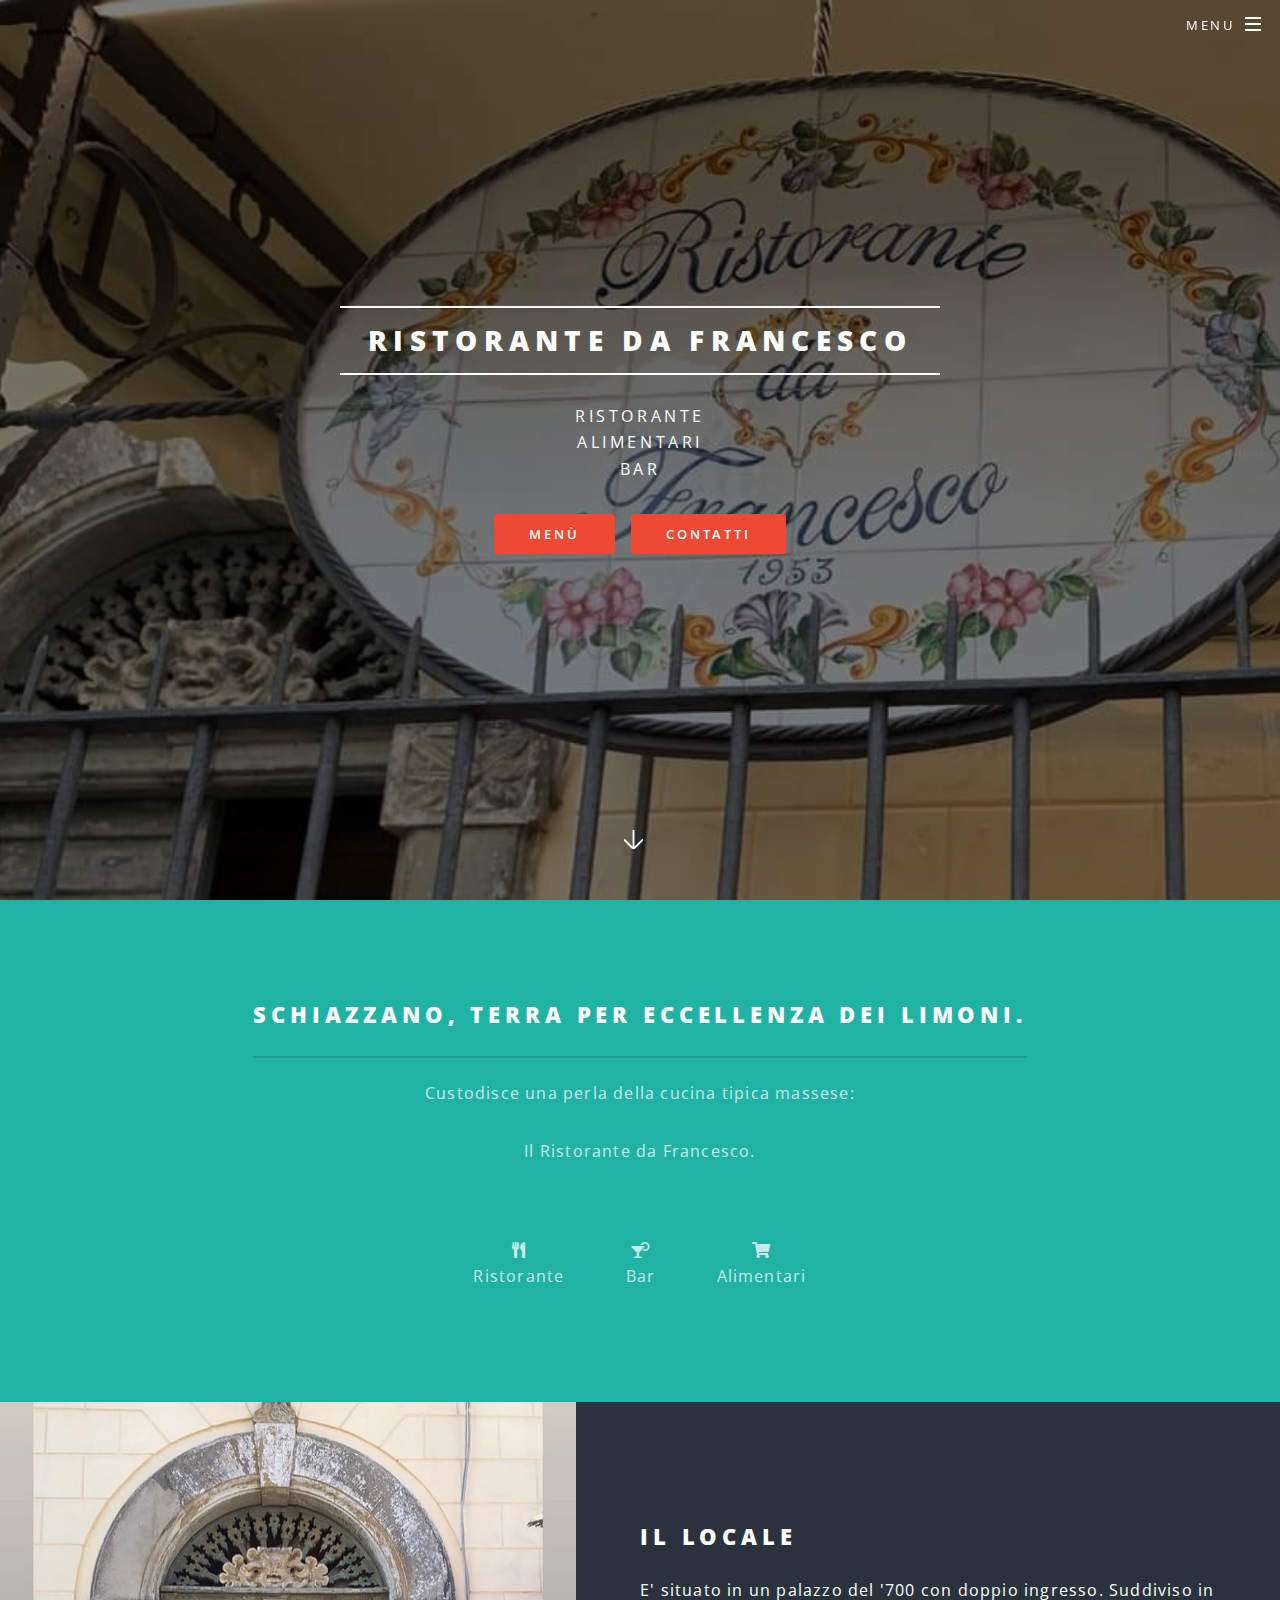
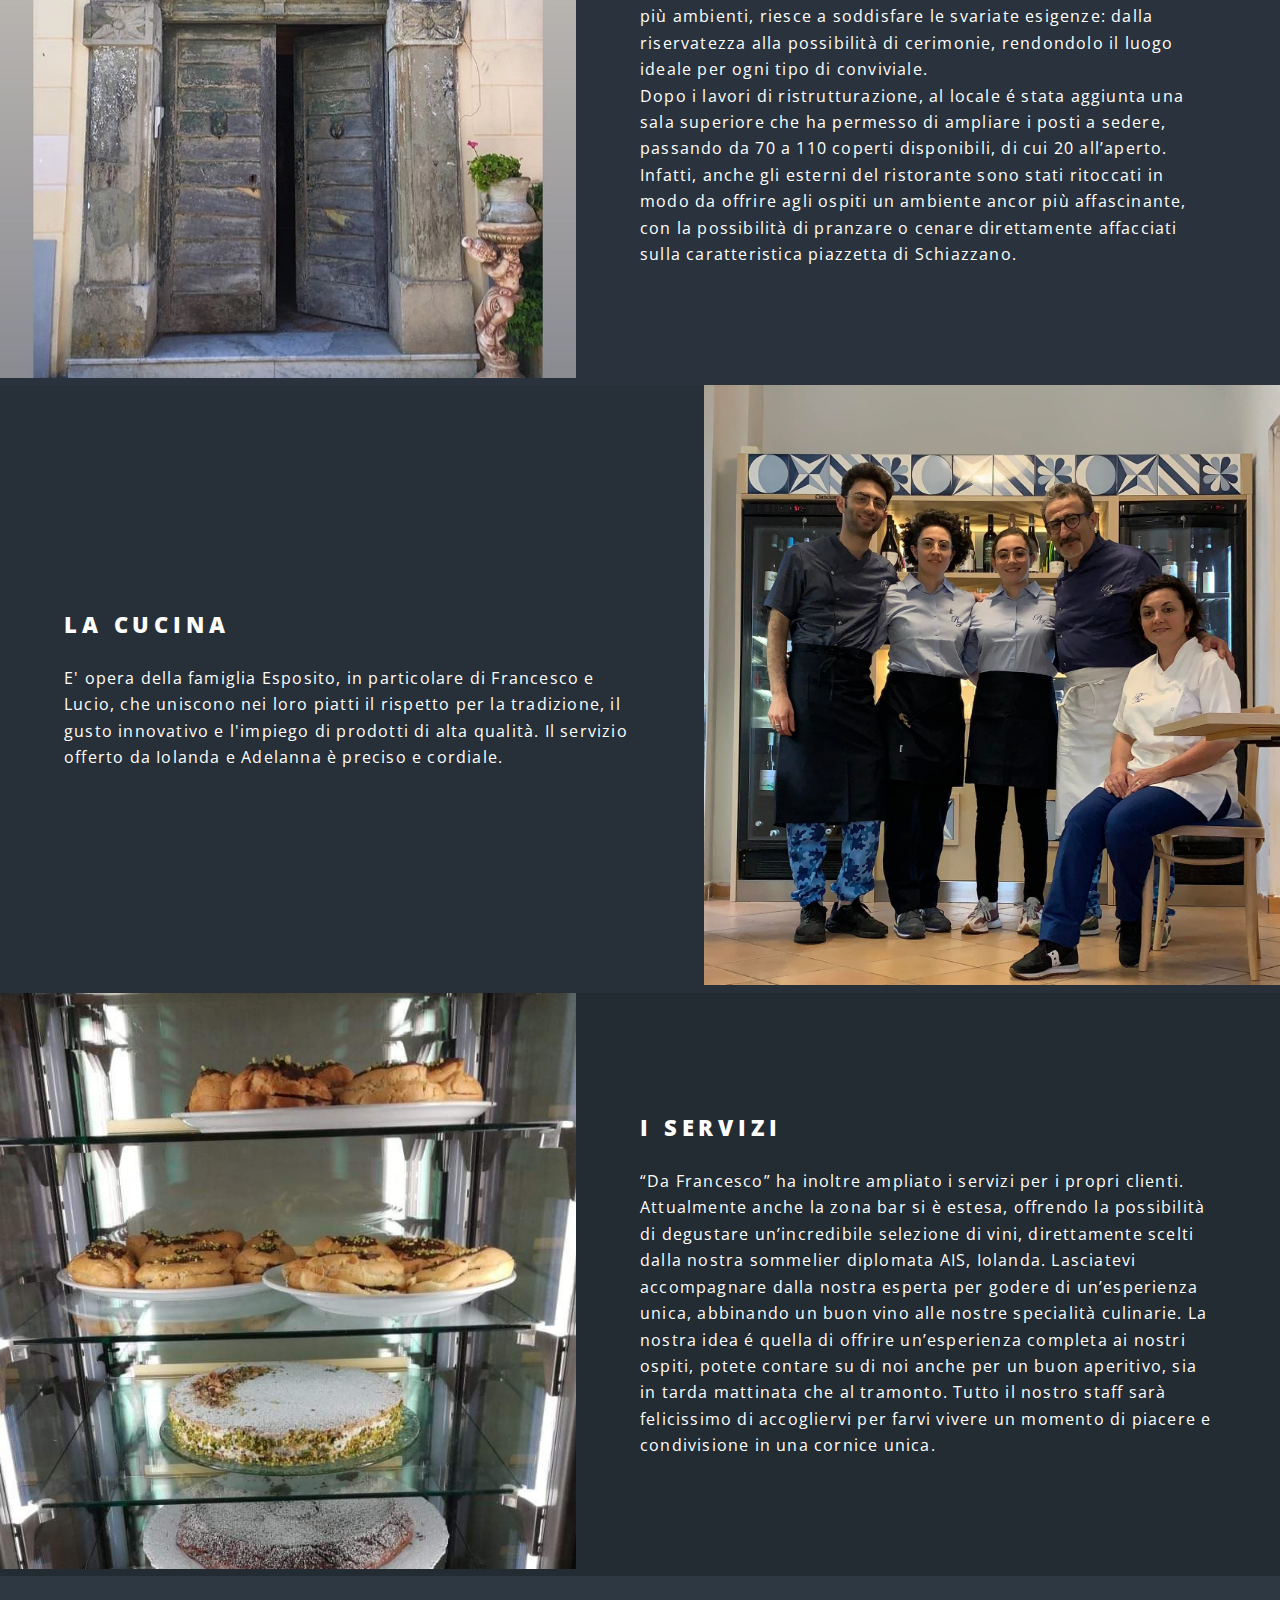
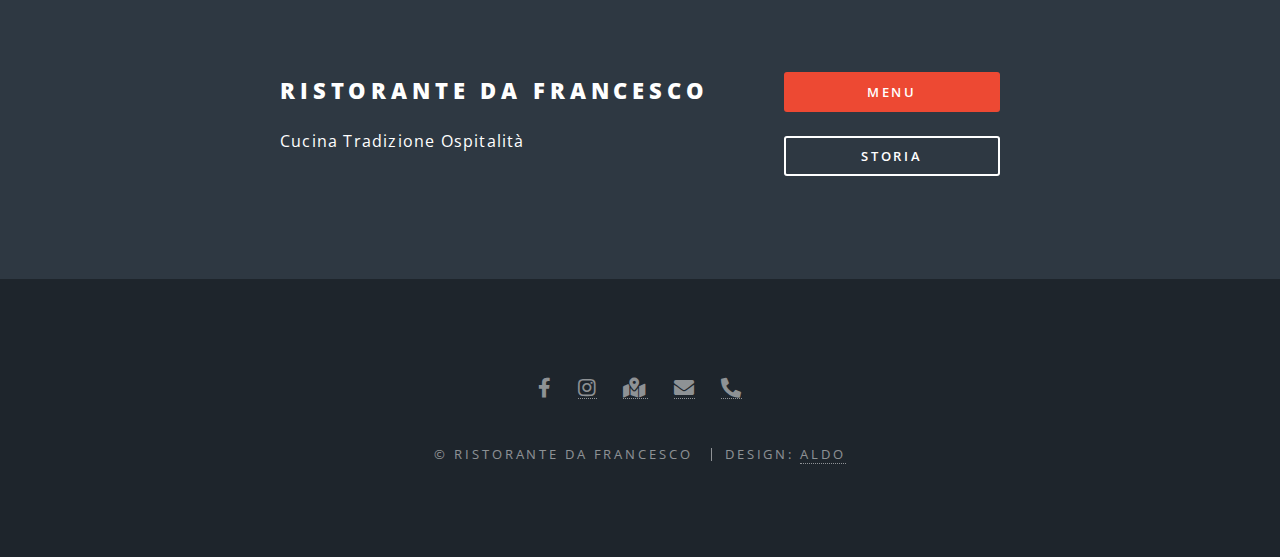
<file: index.html>
<!DOCTYPE html>
<!--
	Spectral by HTML5 UP
	html5up.net | @ajlkn
	Free for personal and commercial use under the CCA 3.0 license (html5up.net/license)
-->
<html>
  <head>
    <title>Ristorante Da Francesco</title>
    <meta charset="utf-8" />
    <meta
      name="viewport"
      content="width=device-width, initial-scale=1, user-scalable=no"
    />
    <link rel="stylesheet" href="assets/css/main.css" />
    <noscript>
      <link rel="stylesheet" href="assets/css/noscript.css"
    /></noscript>
  </head>

  <body class="landing is-preload">
    <!-- Page Wrapper -->
    <div id="page-wrapper">
      <!-- Header -->
      <header id="header" class="alt">
        <h1><a href="index.html">Ristorante da Francesco</a></h1>
        <nav id="nav">
          <ul>
            <li class="special">
              <a href="#menu" class="menuToggle"><span>Menu</span></a>
              <div id="menu">
                <ul>
                  <li><a href="index.html">Home</a></li>
                  <li><a href="generic.html">Storia</a></li>
                  <li><a href="elements.html">Menù</a></li>
                  <li><a href="elements.html#vini">Vini</a></li>
                  <li><a href="bar.html">Wine Bar</a></li>
                  <li><a href="#footer" class="button fit">Contatti</a></li>
                </ul>
              </div>
            </li>
          </ul>
        </nav>
      </header>

      <!-- Banner -->
      <section id="banner">
        <div class="inner">
          <h2>Ristorante da Francesco</h2>
          <p>
            Ristorante<br />
            Alimentari<br />
            Bar
          </p>
          <ul class="actions special">
            <li><a href="elements.html" class="button primary">Menù </a></li>
            <!-- <li><a href="bar.html" class="button primary">Wine Bar</a></li> -->
            <li><a href="#footer" class="button primary">Contatti</a></li>
          </ul>
        </div>
        <a href="#one" class="more scrolly"></a>
      </section>
      <!-- One -->
      <section id="one" class="wrapper style1 special">
        <div class="inner">
          <header class="major">
            <div id="google_translate_element"></div>
            <h2>Schiazzano, terra per eccellenza dei limoni.</h2>
            <p>Custodisce una perla della cucina tipica massese:</p>
            <p>Il Ristorante da Francesco.</p>
          </header>
          <ul class="icons major">
            <li><i class="fas fa-utensils"></i><br />Ristorante</li>
            <li><i class="fas fa-cocktail"></i><br />Bar</li>
            <li><i class="fas fa-shopping-cart"></i><br />Alimentari</li>
          </ul>
        </div>
      </section>

      <!-- Two -->
      <section id="two" class="wrapper alt style2">
        <section class="spotlight">
          <div class="image"><img src="images/pic01.jpg" alt="" /></div>
          <div class="content">
            <h2>Il Locale</h2>
            <p>
              E' situato in un palazzo del '700 con doppio ingresso. Suddiviso
              in più ambienti, riesce a soddisfare le svariate esigenze: dalla
              riservatezza alla possibilità di cerimonie, rendondolo il luogo
              ideale per ogni tipo di conviviale.
              <br />Dopo i lavori di ristrutturazione, al locale é stata
              aggiunta una sala superiore che ha permesso di ampliare i posti a
              sedere, passando da 70 a 110 coperti disponibili, di cui 20
              all’aperto. Infatti, anche gli esterni del ristorante sono stati
              ritoccati in modo da offrire agli ospiti un ambiente ancor più
              affascinante, con la possibilità di pranzare o cenare direttamente
              affacciati sulla caratteristica piazzetta di Schiazzano.
            </p>
          </div>
        </section>
        <section class="spotlight">
          <div class="image"><img src="images/pic02.jpg" alt="" /></div>
          <div class="content">
            <h2>La Cucina</h2>
            <p>
              E' opera della famiglia Esposito, in particolare di Francesco e
              Lucio, che uniscono nei loro piatti il rispetto per la tradizione,
              il gusto innovativo e l'impiego di prodotti di alta qualità. Il
              servizio offerto da Iolanda e Adelanna è preciso e cordiale.
            </p>
          </div>
        </section>

        <section class="spotlight">
          <div class="image"><img src="images/pic03.jpg" alt="" /></div>
          <div class="content">
            <h2>I Servizi</h2>
            <p>
              “Da Francesco” ha inoltre ampliato i servizi per i propri clienti.
              Attualmente anche la zona bar si è estesa, offrendo la possibilità
              di degustare un’incredibile selezione di vini, direttamente scelti
              dalla nostra sommelier diplomata AIS, Iolanda. Lasciatevi
              accompagnare dalla nostra esperta per godere di un’esperienza
              unica, abbinando un buon vino alle nostre specialità culinarie. La
              nostra idea é quella di offrire un’esperienza completa ai nostri
              ospiti, potete contare su di noi anche per un buon aperitivo, sia
              in tarda mattinata che al tramonto. Tutto il nostro staff sarà
              felicissimo di accogliervi per farvi vivere un momento di piacere
              e condivisione in una cornice unica.
            </p>
          </div>
        </section>
      </section>

      <!-- Three -->
      <!--  <section id="three" class="wrapper style3 special">
			<div class="inner">
				<header class="major">
					<h2>Accumsan mus tortor nunc aliquet</h2>
					<p>Aliquam ut ex ut augue consectetur interdum. Donec amet imperdiet eleifend<br />
						fringilla tincidunt. Nullam dui leo Aenean mi ligula, rhoncus ullamcorper.</p>
				</header>
				<ul class="features">
					<li class="icon fa-paper-plane">
						<h3>Arcu accumsan</h3>
						<p>Augue consectetur sed interdum imperdiet et ipsum. Mauris lorem tincidunt nullam amet leo
							Aenean ligula consequat consequat.</p>
					</li>
					<li class="icon solid fa-laptop">
						<h3>Ac Augue Eget</h3>
						<p>Augue consectetur sed interdum imperdiet et ipsum. Mauris lorem tincidunt nullam amet leo
							Aenean ligula consequat consequat.</p>
					</li>
					<li class="icon solid fa-code">
						<h3>Mus Scelerisque</h3>
						<p>Augue consectetur sed interdum imperdiet et ipsum. Mauris lorem tincidunt nullam amet leo
							Aenean ligula consequat consequat.</p>
					</li>
					<li class="icon solid fa-headphones-alt">
						<h3>Mauris Imperdiet</h3>
						<p>Augue consectetur sed interdum imperdiet et ipsum. Mauris lorem tincidunt nullam amet leo
							Aenean ligula consequat consequat.</p>
					</li>
					<li class="icon fa-heart">
						<h3>Aenean Primis</h3>
						<p>Augue consectetur sed interdum imperdiet et ipsum. Mauris lorem tincidunt nullam amet leo
							Aenean ligula consequat consequat.</p>
					</li>
					<li class="icon fa-flag">
						<h3>Tortor Ut</h3>
						<p>Augue consectetur sed interdum imperdiet et ipsum. Mauris lorem tincidunt nullam amet leo
							Aenean ligula consequat consequat.</p>
					</li>
				</ul>
			</div>
		</section>
	-->

      <!-- CTA -->
      <section id="cta" class="wrapper style4">
        <div class="inner">
          <header>
            <h2>Ristorante da Francesco</h2>
            <p>Cucina Tradizione Ospitalità</p>
          </header>
          <ul class="actions stacked">
            <li>
              <a href="elements.html" class="button fit primary">Menu</a>
            </li>

            <li><a href="/generic.html" class="button fit">Storia</a></li>
          </ul>
        </div>
      </section>

      <!-- Footer -->
      <footer id="footer">
        <ul class="icons">
          <li>
            <a
              style="text-decoration: none"
              href="https://www.facebook.com/ristorantedaFrancescoschiazzano"
              class="icon brands fa-facebook-f"
            ></a>
          </li>

          <li>
            <a
              style="text-decoration: none"
              href="https://www.instagram.com/rist.orantedafrancesco/"
              class="fab fa-instagram"
            ></a>
          </li>
          <li>
            <a
              style="text-decoration: none"
              href="https://www.google.com/maps/place/Ristorante+da+Francesco/@40.5999861,14.3462194,15z/data=!4m5!3m4!1s0x0:0x9995b74e3d968c00!8m2!3d40.5999861!4d14.3462194"
              class="fas fa-map-marked-alt"
            >
              <span class="label"></span
            ></a>
          </li>
          <li>
            <a
              style="text-decoration: none"
              href="mailto:Dafrancescosrl2022@gmail.com"
              class="fas fa-envelope"
              ><span class="label"></span
            ></a>
          </li>
          <li>
            <a
              style="text-decoration: none"
              href="tel:+390818081003"
              class="fas fa-phone-alt"
              ><span class="label"></span
            ></a>
          </li>
        </ul>
        <ul class="copyright">
          <li>&copy; Ristorante da Francesco</li>
          <li>Design: <a href="https://github.com/Aldodo91">Aldo</a></li>
        </ul>
      </footer>

      <!-- Scripts -->
      <script src="assets/js/jquery.min.js"></script>
      <script src="assets/js/jquery.scrollex.min.js"></script>
      <script src="assets/js/jquery.scrolly.min.js"></script>
      <script src="assets/js/browser.min.js"></script>
      <script src="assets/js/breakpoints.min.js"></script>
      <script src="assets/js/util.js"></script>
      <script src="assets/js/main.js"></script>
    </div>
  </body>
</html>
</file>
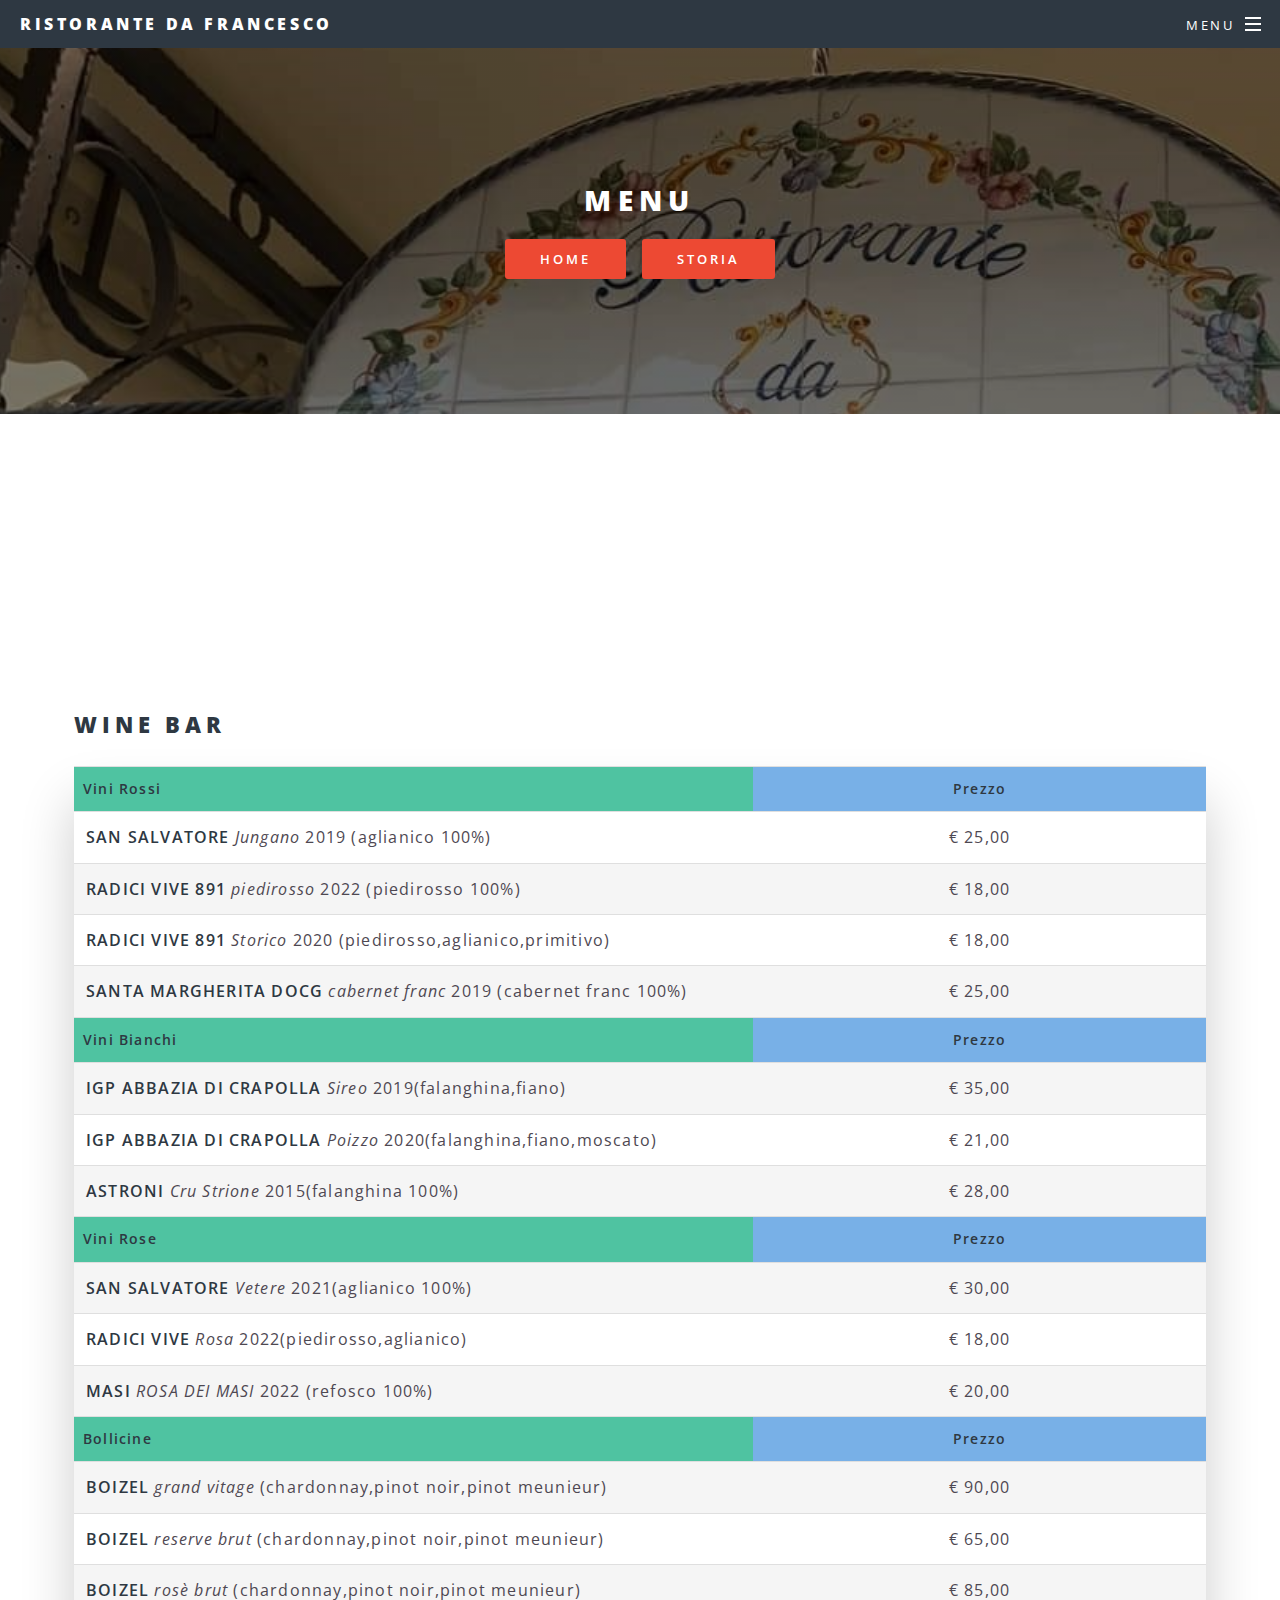
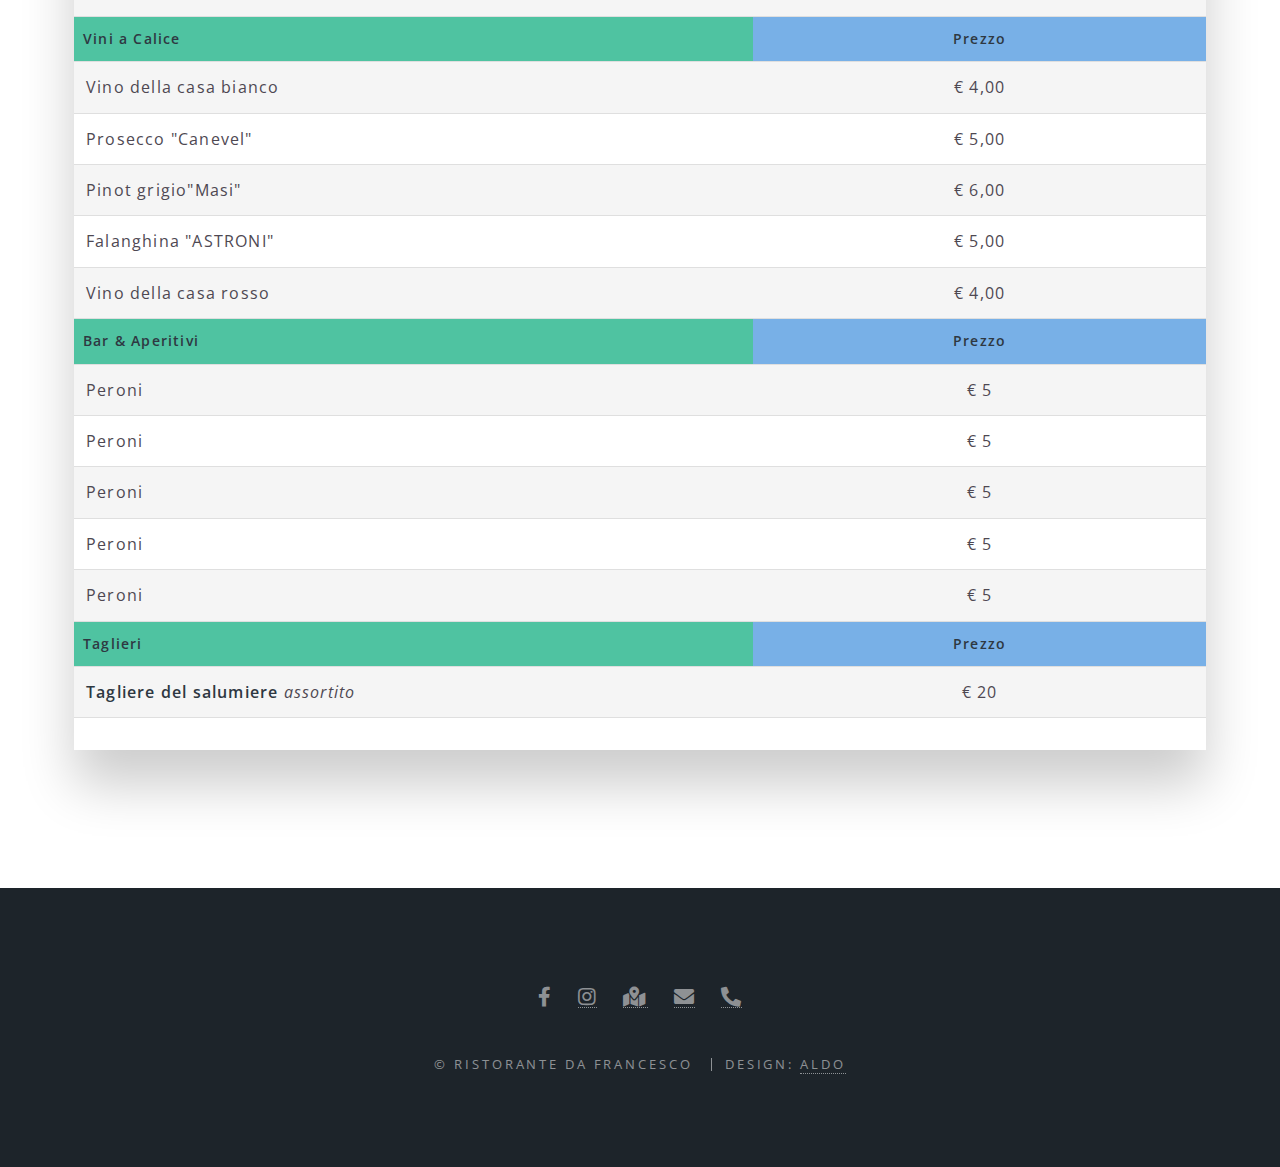
<file: bar.html>
<!DOCTYPE html>
<html>
  <head>
    <title>Menu</title>
    <meta charset="utf-8" />
    <meta
      name="viewport"
      content="width=device-width, initial-scale=1, user-scalable=no"
    />
    <link rel="stylesheet" href="assets/css/main.css" />
    <noscript>
      <link rel="stylesheet" href="assets/css/noscript.css"
    /></noscript>
  </head>

  <body class="is-preload">
    <!-- Page Wrapper -->
    <div id="page-wrapper">
      <!-- Header -->
      <header id="header">
        <h1><a href="index.html">Ristorante da Francesco</a></h1>
        <nav id="nav">
          <ul>
            <li class="special">
              <a href="#menu" class="menuToggle"><span>Menu</span></a>
              <div id="menu">
                <ul>
                  <li><a href="index.html">Home</a></li>
                  <li><a href="generic.html">Storia</a></li>
                  <li><a href="elements.html">Menù</a></li>
                  <li><a href="elements.html#vini">Vini</a></li>
                  <li><a href="#footer" class="button fit">Contatti</a></li>
                </ul>
              </div>
            </li>
          </ul>
        </nav>
      </header>

      <!-- Main -->
      <article id="main">
        <header>
          <h2>Menu</h2>
          <ul class="actions special">
            <li><a href="index.html" class="button fit primary">Home</a></li>
            <li>
              <a href="generic.html" class="button fit primary">Storia</a>
            </li>
          </ul>
        </header>
        <section class="wrapper style5">
          <div class="inner">
            <div style="height: 100px"></div>
            <section class="wrapper style5" id="bar">
              <h2 style="padding-left: 10px">Wine bar</h2>
              <div class="table-wrapper">
                <table>
                  <tbody id="menuBar"></tbody>
                </table>
              </div>
            </section>
          </div>
        </section>
      </article>

      <!-- Footer -->
      <footer id="footer">
        <ul class="icons">
          <li>
            <a
              style="text-decoration: none"
              href="https://www.facebook.com/ristorantedaFrancescoschiazzano"
              class="icon brands fa-facebook-f"
            ></a>
          </li>

          <li>
            <a
              style="text-decoration: none"
              href="https://www.instagram.com/rist.orantedafrancesco/"
              class="fab fa-instagram"
            ></a>
          </li>
          <li>
            <a
              style="text-decoration: none"
              href="https://www.google.com/maps/place/Ristorante+da+Francesco/@40.5999861,14.3462194,15z/data=!4m5!3m4!1s0x0:0x9995b74e3d968c00!8m2!3d40.5999861!4d14.3462194"
              class="fas fa-map-marked-alt"
            >
              <span class="label"></span
            ></a>
          </li>
          <li>
            <a
              style="text-decoration: none"
              href="mailto:Dafrancescosrl2022@gmail.com"
              class="fas fa-envelope"
              ><span class="label"></span
            ></a>
          </li>
          <li>
            <a
              style="text-decoration: none"
              href="tel:+390818081003"
              class="fas fa-phone-alt"
              ><span class="label"></span
            ></a>
          </li>
        </ul>
        <ul class="copyright">
          <li>&copy; Ristorante da Francesco</li>
          <li>Design: <a href="https://github.com/Aldodo91">Aldo</a></li>
        </ul>
      </footer>
    </div>

    <!-- Scripts -->
    <script src="assets/js/jquery.min.js"></script>
    <script src="assets/js/jquery.scrollex.min.js"></script>
    <script src="assets/js/jquery.scrolly.min.js"></script>
    <script src="assets/js/browser.min.js"></script>
    <script src="assets/js/breakpoints.min.js"></script>
    <script src="assets/js/util.js"></script>
    <script src="assets/js/main.js"></script>
    <script src="assets/js/scripts3.js"></script>
  </body>
</html>
</file>
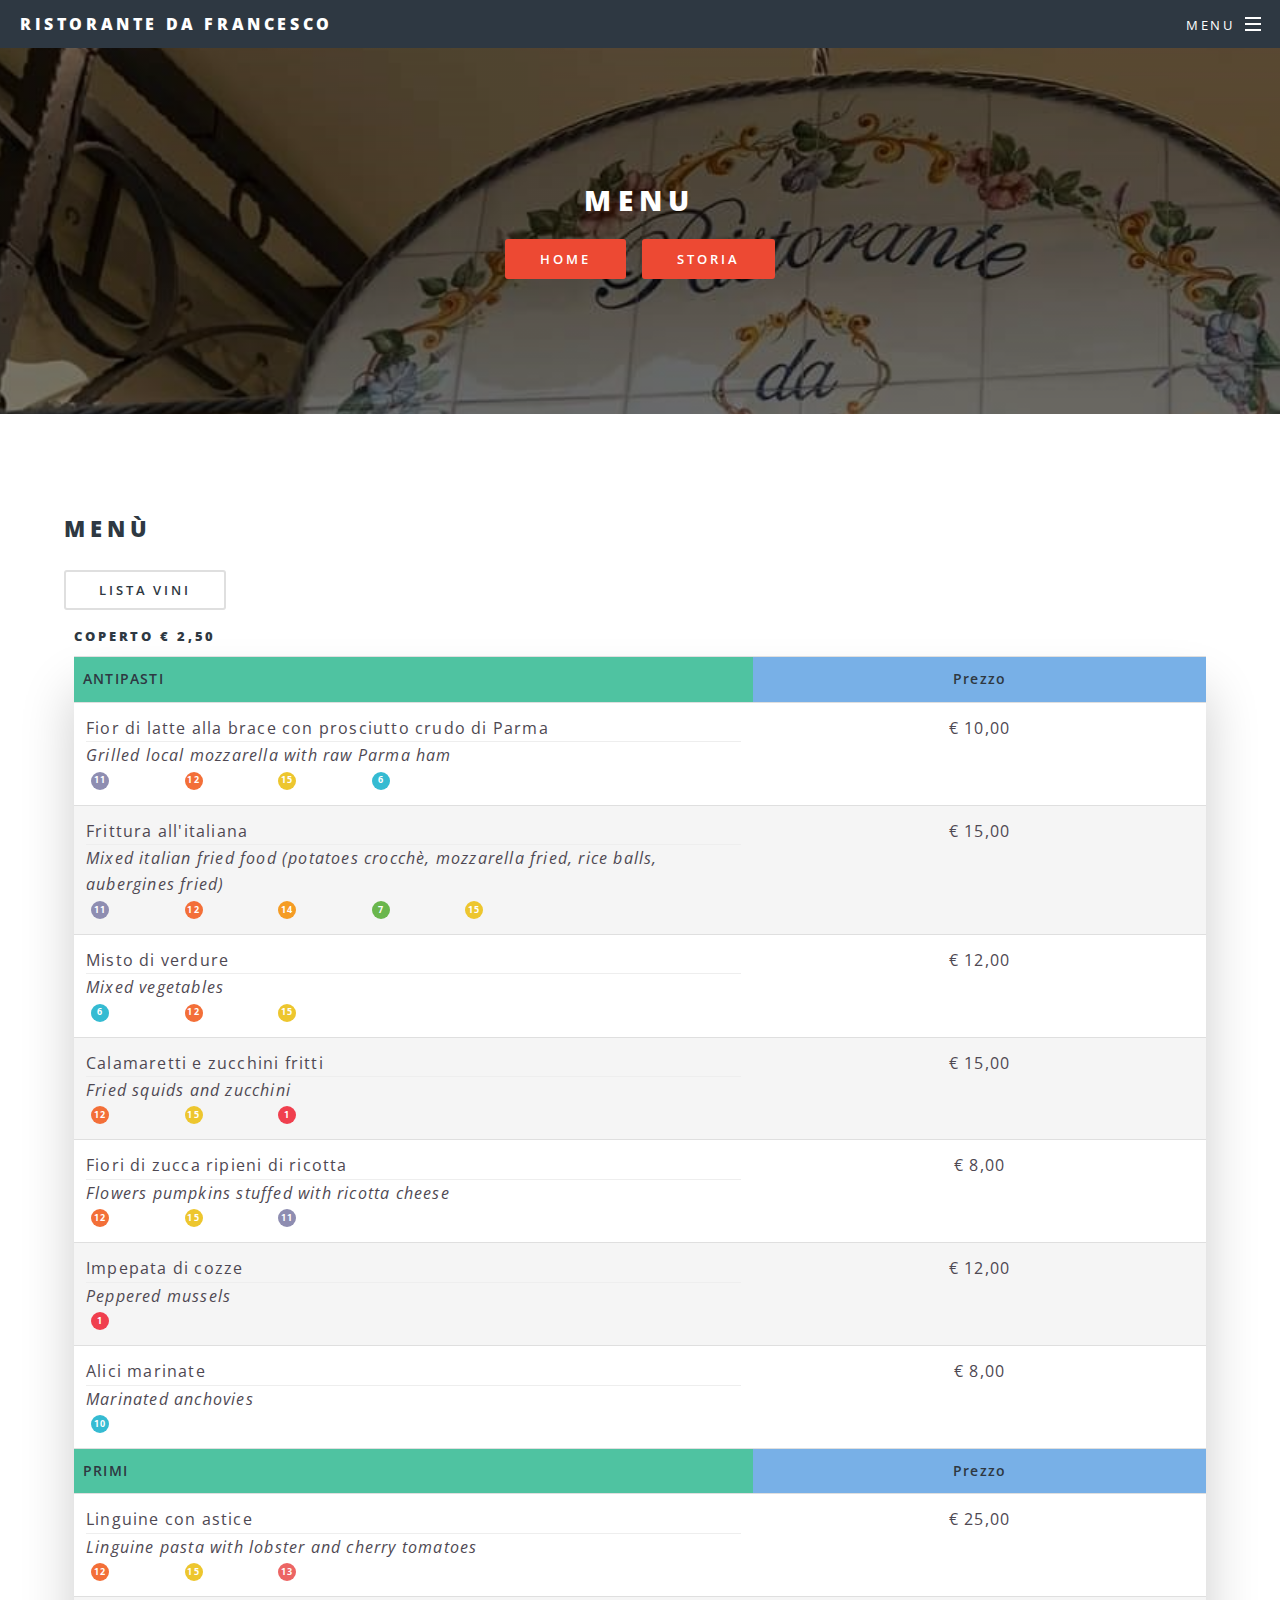
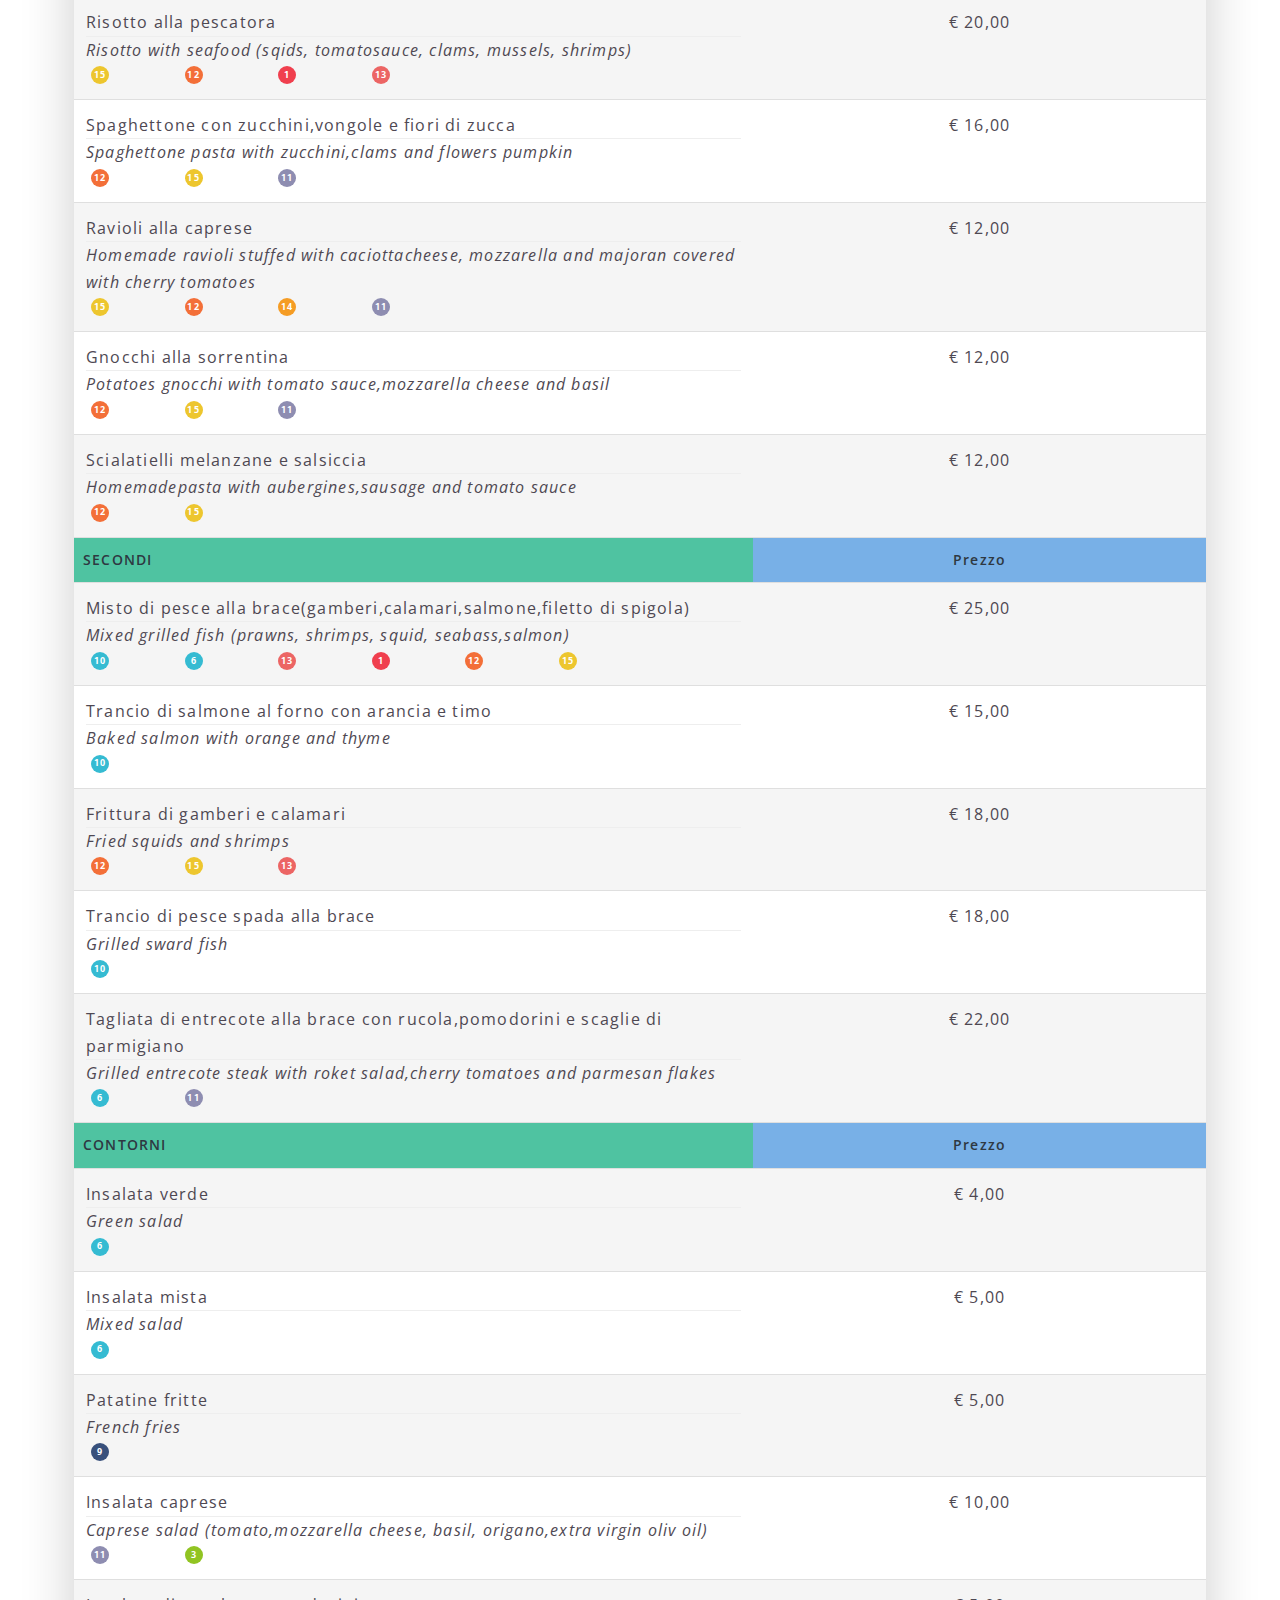
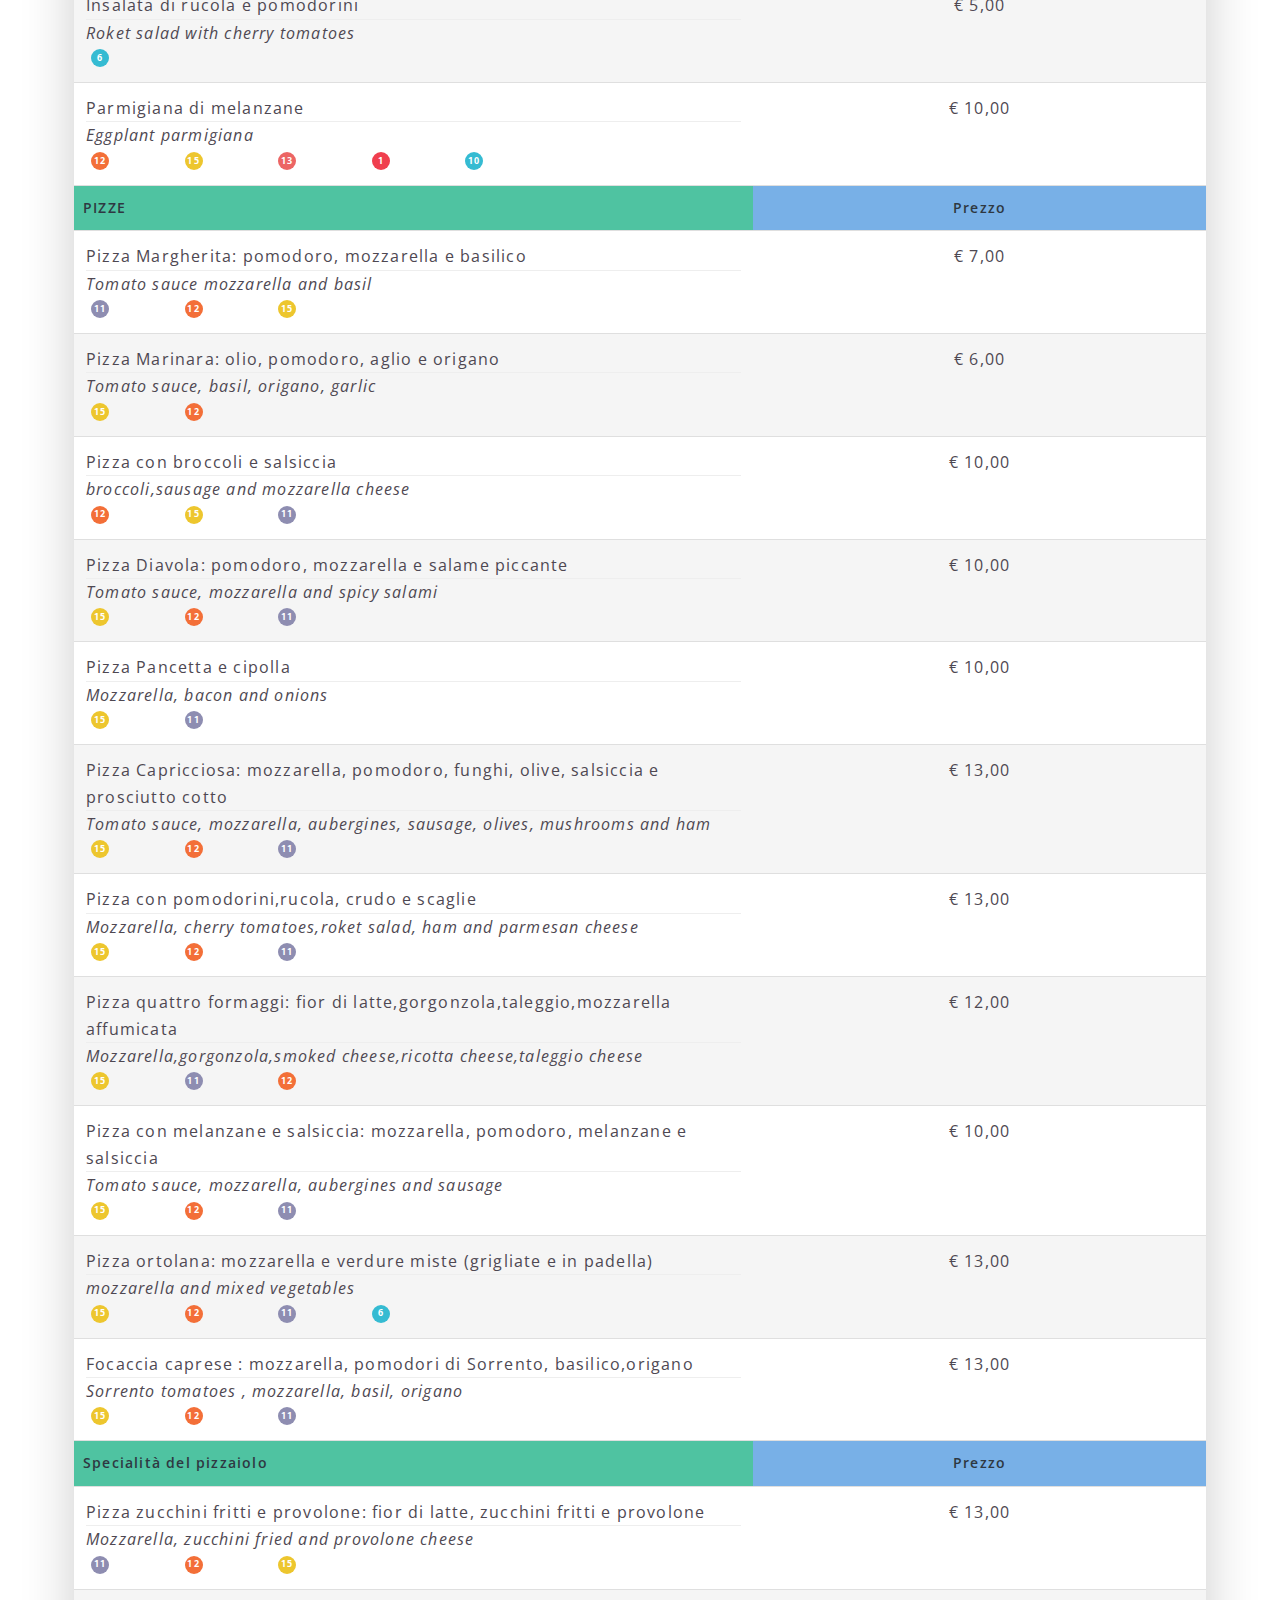
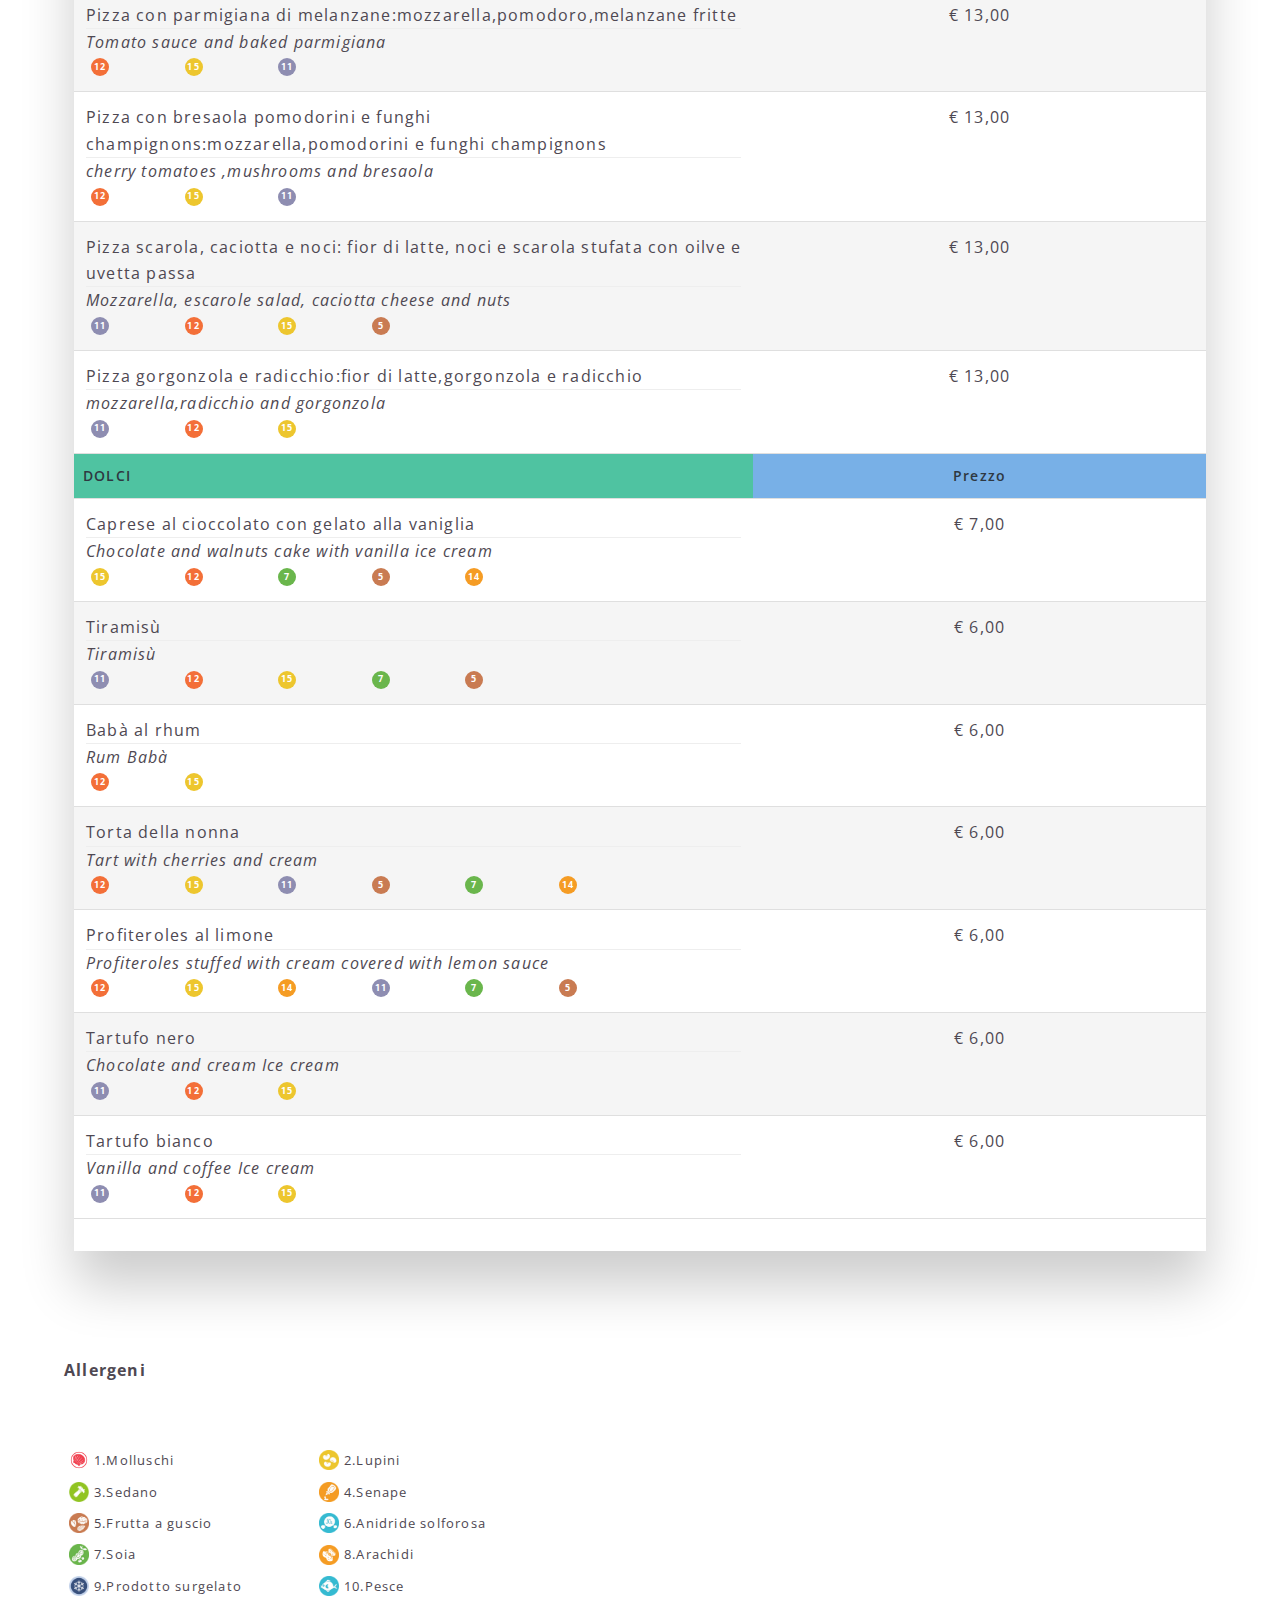
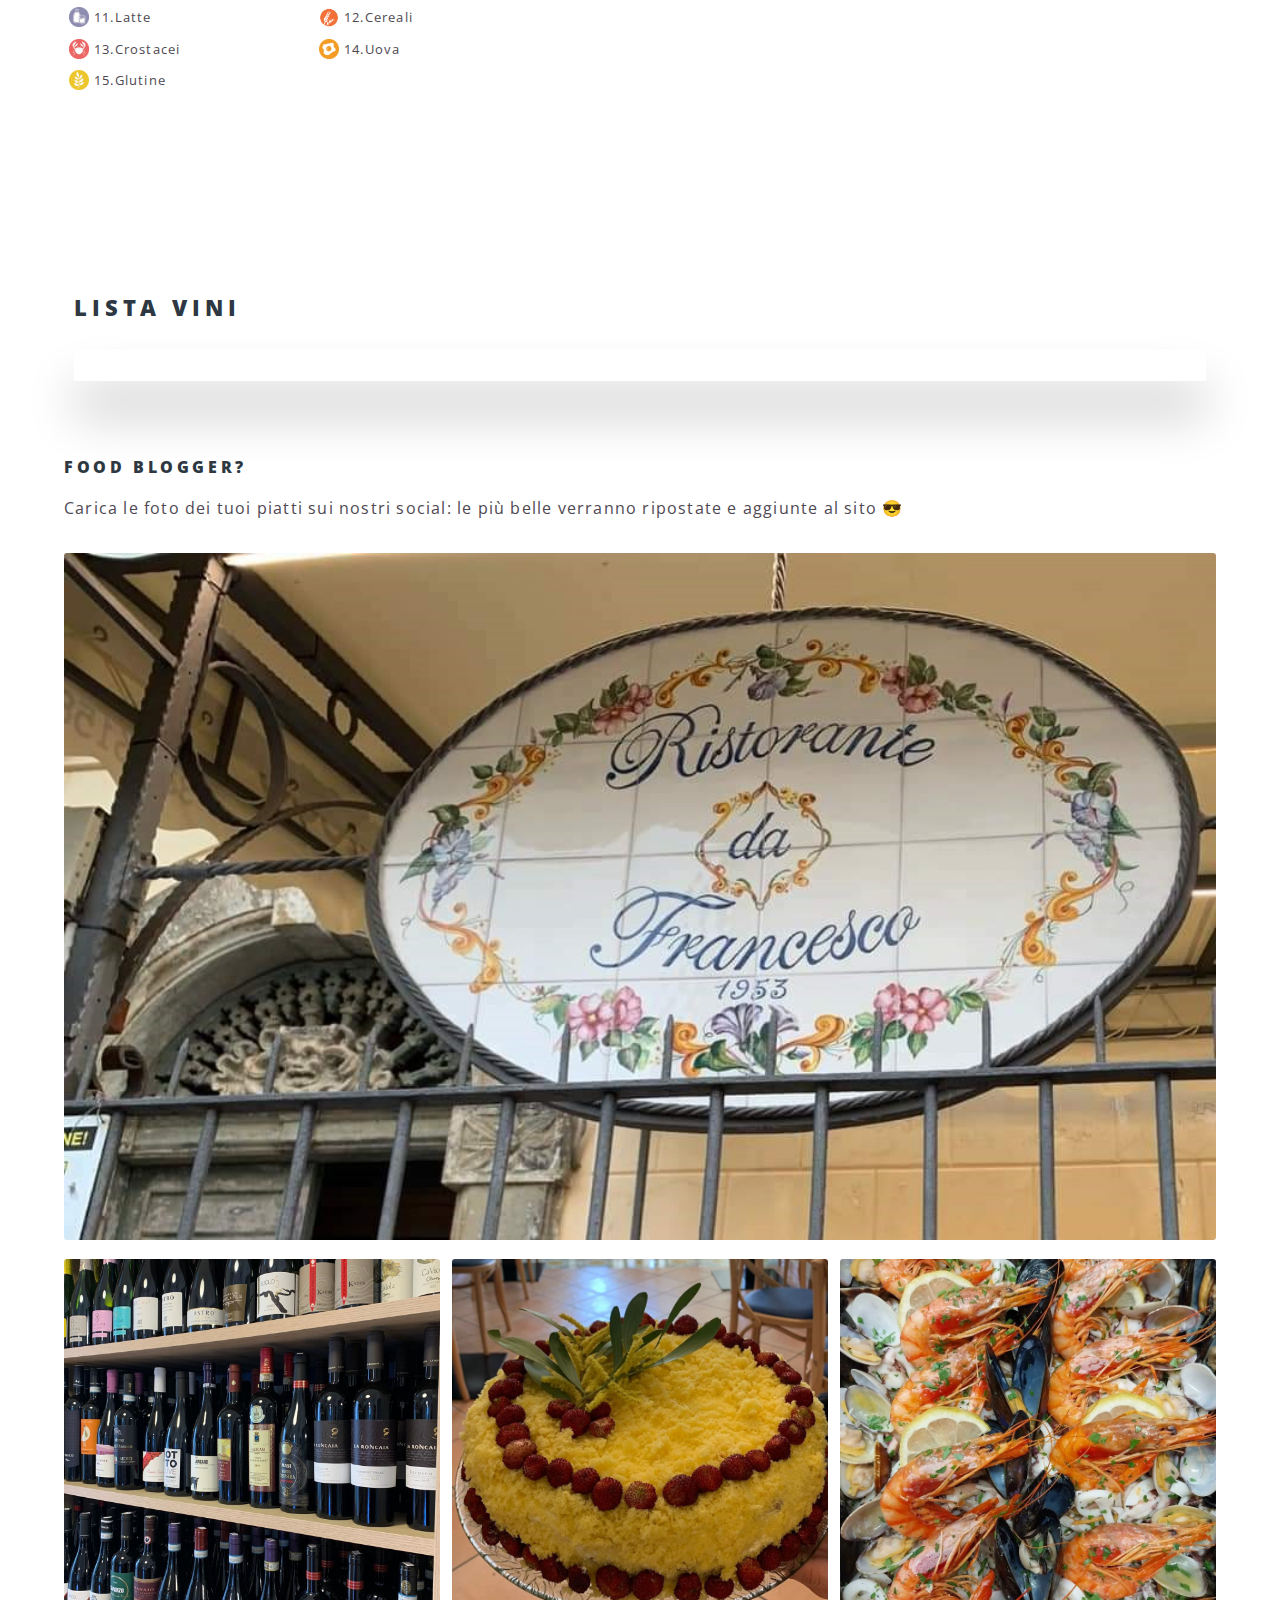
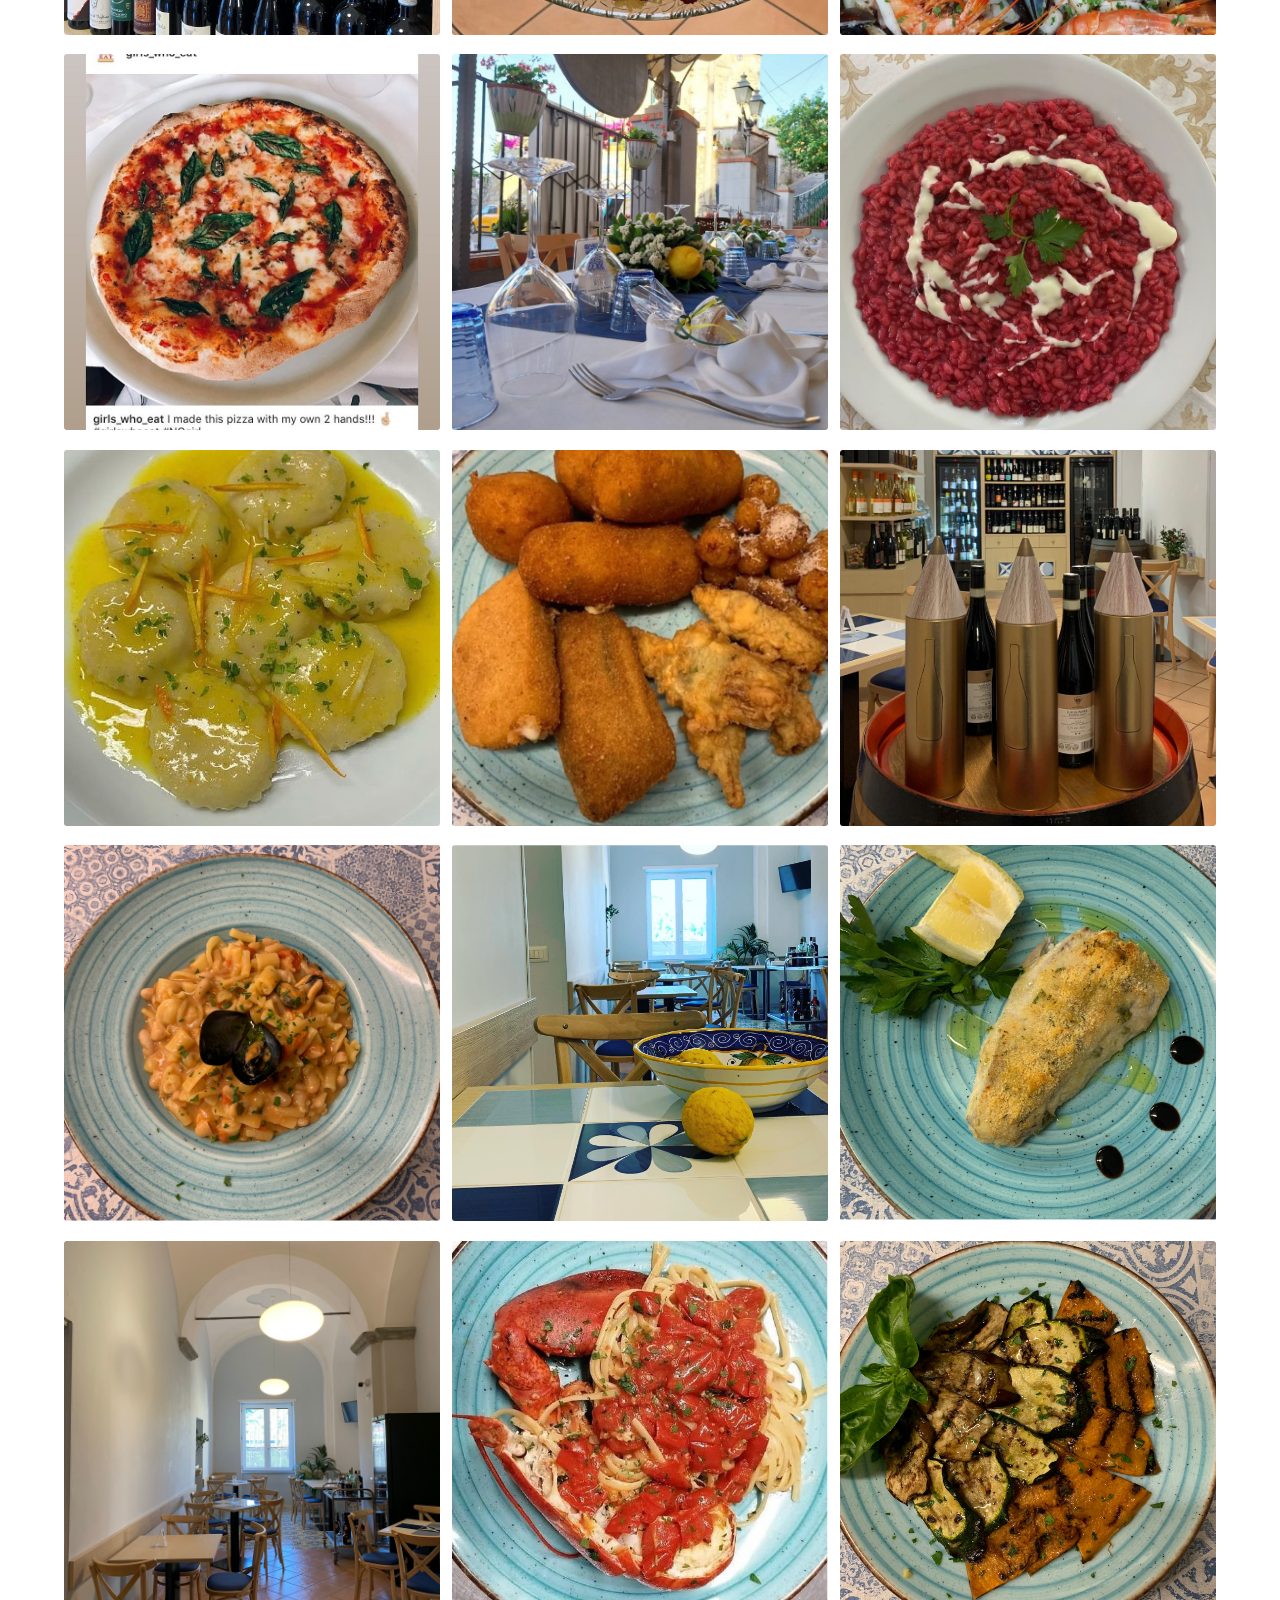
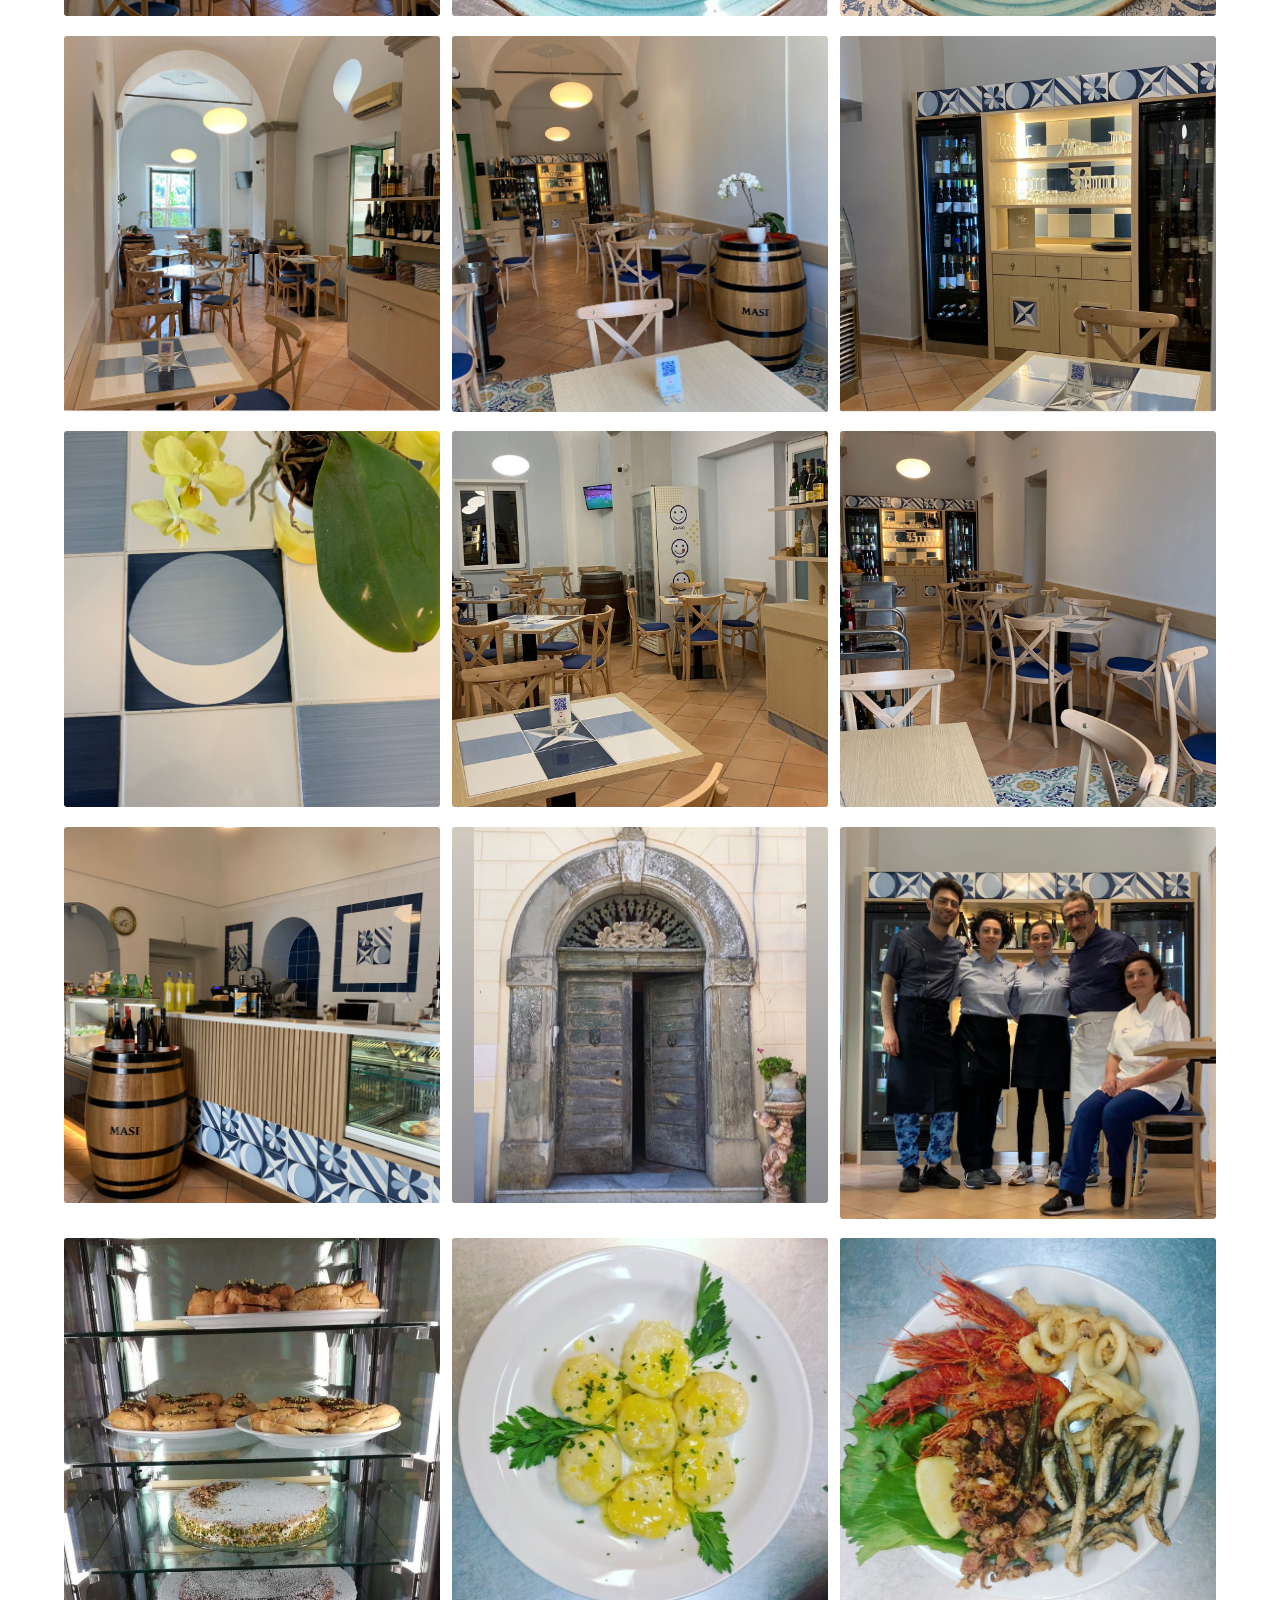
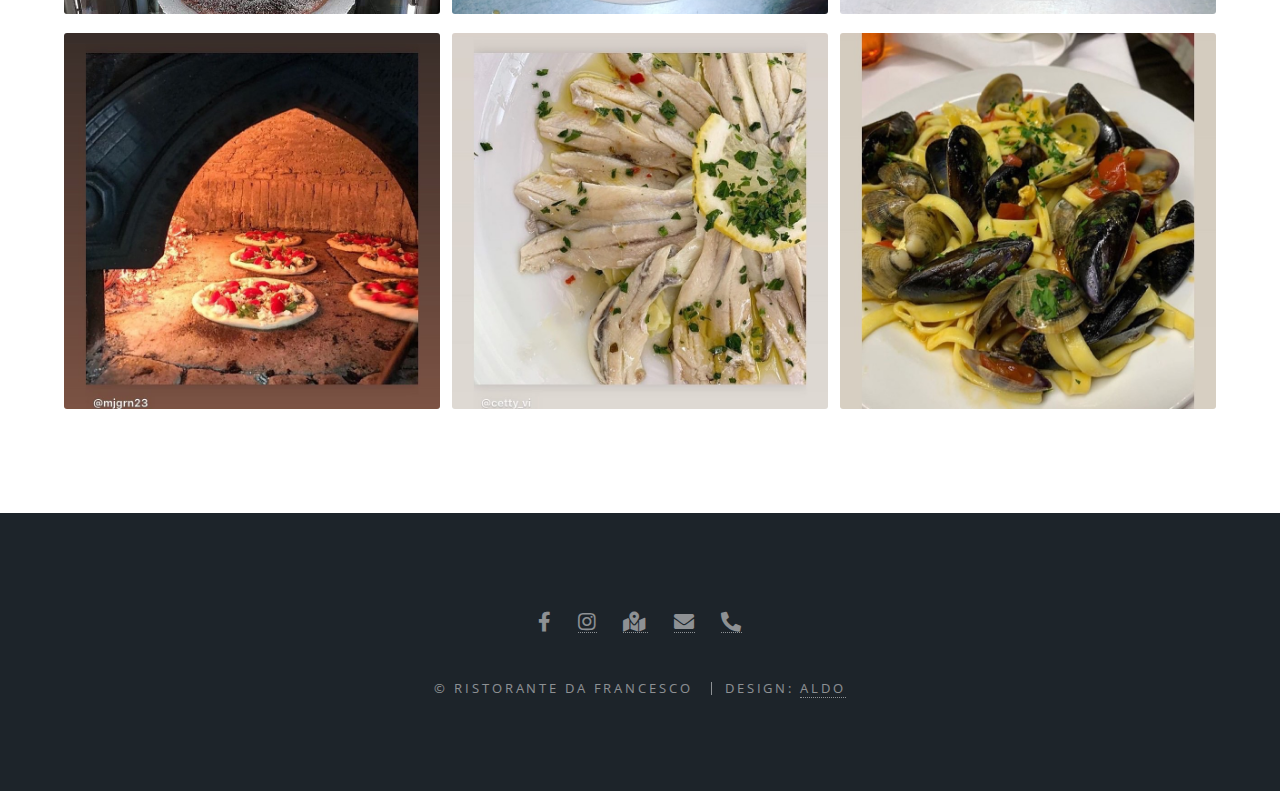
<file: elements.html>
<!DOCTYPE html>
<html>
  <head>
    <title>Menu</title>
    <meta charset="utf-8" />
    <meta
      name="viewport"
      content="width=device-width, initial-scale=1, user-scalable=no"
    />
    <link rel="stylesheet" href="assets/css/main.css" />
    <noscript>
      <link rel="stylesheet" href="assets/css/noscript.css"
    /></noscript>
  </head>

  <body class="is-preload">
    <!-- Page Wrapper -->
    <div id="page-wrapper">
      <!-- Header -->
      <header id="header">
        <h1><a href="index.html">Ristorante da Francesco</a></h1>
        <nav id="nav">
          <ul>
            <li class="special">
              <a href="#menu" class="menuToggle"><span>Menu</span></a>
              <div id="menu">
                <ul>
                  <li><a href="index.html">Home</a></li>
                  <li><a href="generic.html">Storia</a></li>
                  <li><a href="elements.html">Menù</a></li>
                  <li><a href="elements.html#vini">Vini</a></li>
                  <li><a href="bar.html">Wine Bar</a></li>
                  <li><a href="#footer" class="button fit">Contatti</a></li>
                </ul>
              </div>
            </li>
          </ul>
        </nav>
      </header>

      <!-- Main -->
      <article id="main">
        <header>
          <h2>Menu</h2>
          <ul class="actions special">
            <li><a href="index.html" class="button fit primary">Home</a></li>
            <li>
              <a href="generic.html" class="button fit primary">Storia</a>
            </li>
          </ul>
        </header>
        <section class="wrapper style5">
          <div class="inner">
            <section>
              <h2 class="coseMenu">Menù</h2>
              <a href="#vini" class="coseMenu button secondary">Lista Vini</a>
              <h5 style="margin: 10px">Coperto € 2,50</h5>
              <!-- <a href="bar.html" class="coseMenu button secondary">Wine Bar</a> -->
              <div class="table-wrapper">
                <table id="menuC">
                  <tbody id="menuCibo"></tbody>
                </table>
              </div>
            </section>

            <section class="wrapper style4" style="font-weight: 700">
              Allergeni
            </section>
            <div class="allergeni">
              <center class="allergene">
                <img src="images/allergeni/1.png" width="20px" />
                <div class="allergeneDetail">1.Molluschi</div>
              </center>
              <div class="allergene">
                <img src="images/allergeni/2.png" width="20px" />
                <div class="allergeneDetail">2.Lupini</div>
              </div>
              <div class="allergene">
                <img src="images/allergeni/3.png" width="20px" />
                <div class="allergeneDetail">3.Sedano</div>
              </div>
              <div class="allergene">
                <img src="images/allergeni/4.png" width="20px" />
                <div class="allergeneDetail">4.Senape</div>
              </div>
              <center class="allergene">
                <img src="images/allergeni/5.png" width="20px" />
                <div class="allergeneDetail">5.Frutta a guscio</div>
              </center>
              <center class="allergene">
                <img src="images/allergeni/6.png" width="20px" />
                <div class="allergeneDetail">6.Anidride solforosa</div>
              </center>
              <div class="allergene">
                <img src="images/allergeni/7.png" width="20px" />
                <div class="allergeneDetail">7.Soia</div>
              </div>
              <div class="allergene">
                <img src="images/allergeni/8.png" width="20px" />
                <div class="allergeneDetail">8.Arachidi</div>
              </div>
              <center class="allergene">
                <img src="images/allergeni/9.png" width="20px" />
                <div class="allergeneDetail">9.Prodotto surgelato</div>
              </center>
              <div class="allergene">
                <img src="images/allergeni/10.png" width="20px" />
                <div class="allergeneDetail">10.Pesce</div>
              </div>
              <div class="allergene">
                <img src="images/allergeni/11.png" width="20px" />
                <div class="allergeneDetail">11.Latte</div>
              </div>
              <div class="allergene">
                <img src="images/allergeni/12.png" width="20px" />
                <div class="allergeneDetail">12.Cereali</div>
              </div>
              <div class="allergene">
                <img src="images/allergeni/13.png" width="20px" />
                <div class="allergeneDetail">13.Crostacei</div>
              </div>
              <div class="allergene">
                <img src="images/allergeni/14.png" width="20px" />
                <div class="allergeneDetail">14.Uova</div>
              </div>
              <div class="allergene">
                <img src="images/allergeni/15.png" width="20px" />
                <div class="allergeneDetail">15.Glutine</div>
              </div>
            </div>
            <div style="height: 100px"></div>
            <section class="wrapper style5" id="vini">
              <h2 style="padding-left: 10px">Lista Vini</h2>
              <div class="table-wrapper">
                <table>
                  <tbody id="menuVini"></tbody>
                </table>
              </div>
            </section>

            <section>
              <h4>Food blogger?</h4>
              <p>
                Carica le foto dei tuoi piatti sui nostri social: le più belle
                verranno ripostate e aggiunte al sito 😎
              </p>
              <div class="box alt">
                <div class="row gtr-50 gtr-uniform">
                  <div class="col-12">
                    <span class="image fit"
                      ><img src="images/banner.jpg" alt=""
                    /></span>
                  </div>
                  <div class="col-4">
                    <span class="image fit square"
                      ><img loading="lazy" src="images/001.jpeg" alt=""
                    /></span>
                  </div>
                  <div class="col-4">
                    <span class="image fit square"
                      ><img loading="lazy" src="images/002.jpeg" alt=""
                    /></span>
                  </div>
                  <div class="col-4">
                    <span class="image fit square"
                      ><img loading="lazy" src="images/003.jpeg" alt=""
                    /></span>
                  </div>
                  <div class="col-4">
                    <span class="image fit square"
                      ><img loading="lazy" src="images/004.jpeg" alt=""
                    /></span>
                  </div>
                  <div class="col-4">
                    <span class="image fit square"
                      ><img loading="lazy" src="images/005.jpeg" alt=""
                    /></span>
                  </div>
                  <div class="col-4">
                    <span class="image fit square"
                      ><img loading="lazy" src="images/006.jpeg" alt=""
                    /></span>
                  </div>
                  <div class="col-4">
                    <span class="image fit square"
                      ><img loading="lazy" src="images/007.jpeg" alt=""
                    /></span>
                  </div>
                  <div class="col-4">
                    <span class="image fit square"
                      ><img loading="lazy" src="images/008.jpeg" alt=""
                    /></span>
                  </div>
                  <div class="col-4">
                    <span class="image fit square"
                      ><img loading="lazy" src="images/009.png" alt=""
                    /></span>
                  </div>
                  <div class="col-4">
                    <span class="image fit square"
                      ><img loading="lazy" src="images/01.jpg" alt=""
                    /></span>
                  </div>
                  <div class="col-4">
                    <span class="image fit square"
                      ><img loading="lazy" src="images/02.jpg" alt=""
                    /></span>
                  </div>
                  <div class="col-4">
                    <span class="image fit square"
                      ><img loading="lazy" src="images/03.jpg" alt=""
                    /></span>
                  </div>
                  <div class="col-4">
                    <span class="image fit square"
                      ><img loading="lazy" src="images/04.jpg" alt=""
                    /></span>
                  </div>
                  <div class="col-4">
                    <span class="image fit square"
                      ><img loading="lazy" src="images/05.jpg" alt=""
                    /></span>
                  </div>
                  <div class="col-4">
                    <span class="image fit square"
                      ><img loading="lazy" src="images/06.jpg" alt=""
                    /></span>
                  </div>
                  <div class="col-4">
                    <span class="image fit square"
                      ><img loading="lazy" src="images/07.jpg" alt=""
                    /></span>
                  </div>
                  <div class="col-4">
                    <span class="image fit square"
                      ><img loading="lazy" src="images/08.jpg" alt=""
                    /></span>
                  </div>
                  <div class="col-4">
                    <span class="image fit square"
                      ><img loading="lazy" src="images/09.jpg" alt=""
                    /></span>
                  </div>
                  <div class="col-4">
                    <span class="image fit square"
                      ><img loading="lazy" src="images/10.jpg" alt=""
                    /></span>
                  </div>
                  <div class="col-4">
                    <span class="image fit square"
                      ><img loading="lazy" src="images/11.jpg" alt=""
                    /></span>
                  </div>
                  <div class="col-4">
                    <span class="image fit square"
                      ><img loading="lazy" src="images/12.jpg" alt=""
                    /></span>
                  </div>
                  <div class="col-4">
                    <span class="image fit square"
                      ><img loading="lazy" src="images/13.jpg" alt=""
                    /></span>
                  </div>
                  <div class="col-4">
                    <span class="image fit square"
                      ><img loading="lazy" src="images/pic01.jpg" alt=""
                    /></span>
                  </div>
                  <div class="col-4">
                    <span class="image fit square"
                      ><img loading="lazy" src="images/pic02.jpg" alt=""
                    /></span>
                  </div>
                  <div class="col-4">
                    <span class="image fit square"
                      ><img loading="lazy" src="images/pic03.jpg" alt=""
                    /></span>
                  </div>
                  <div class="col-4">
                    <span class="image fit square"
                      ><img loading="lazy" src="images/pic04.jpg" alt=""
                    /></span>
                  </div>
                  <div class="col-4">
                    <span class="image fit square"
                      ><img loading="lazy" src="images/pic05.jpg" alt=""
                    /></span>
                  </div>
                  <div class="col-4">
                    <span class="image fit square"
                      ><img loading="lazy" src="images/pic06.jpg" alt=""
                    /></span>
                  </div>
                  <div class="col-4">
                    <span class="image fit square"
                      ><img loading="lazy" src="images/pic07.jpg" alt=""
                    /></span>
                  </div>
                  <div class="col-4">
                    <span class="image fit square"
                      ><img loading="lazy" src="images/pic08.jpg" alt=""
                    /></span>
                  </div>
                </div>
              </div>
            </section>
          </div>
        </section>
      </article>

      <!-- Footer -->
      <footer id="footer">
        <ul class="icons">
          <li>
            <a
              style="text-decoration: none"
              href="https://www.facebook.com/ristorantedaFrancescoschiazzano"
              class="icon brands fa-facebook-f"
            ></a>
          </li>

          <li>
            <a
              style="text-decoration: none"
              href="https://www.instagram.com/rist.orantedafrancesco/"
              class="fab fa-instagram"
            ></a>
          </li>
          <li>
            <a
              style="text-decoration: none"
              href="https://www.google.com/maps/place/Ristorante+da+Francesco/@40.5999861,14.3462194,15z/data=!4m5!3m4!1s0x0:0x9995b74e3d968c00!8m2!3d40.5999861!4d14.3462194"
              class="fas fa-map-marked-alt"
            >
              <span class="label"></span
            ></a>
          </li>
          <li>
            <a
              style="text-decoration: none"
              href="mailto:Dafrancescosrl2022@gmail.com"
              class="fas fa-envelope"
              ><span class="label"></span
            ></a>
          </li>
          <li>
            <a
              style="text-decoration: none"
              href="tel:+390818081003"
              class="fas fa-phone-alt"
              ><span class="label"></span
            ></a>
          </li>
        </ul>
        <ul class="copyright">
          <li>&copy; Ristorante da Francesco</li>
          <li>Design: <a href="https://github.com/Aldodo91">Aldo</a></li>
        </ul>
      </footer>
    </div>

    <!-- Scripts -->
    <script src="assets/js/jquery.min.js"></script>
    <script src="assets/js/jquery.scrollex.min.js"></script>
    <script src="assets/js/jquery.scrolly.min.js"></script>
    <script src="assets/js/browser.min.js"></script>
    <script src="assets/js/breakpoints.min.js"></script>
    <script src="assets/js/util.js"></script>
    <script src="assets/js/main.js"></script>
    <script src="assets/js/scripts.js"></script>
    <script src="assets/js/scripts2.js"></script>
  </body>
</html>
</file>
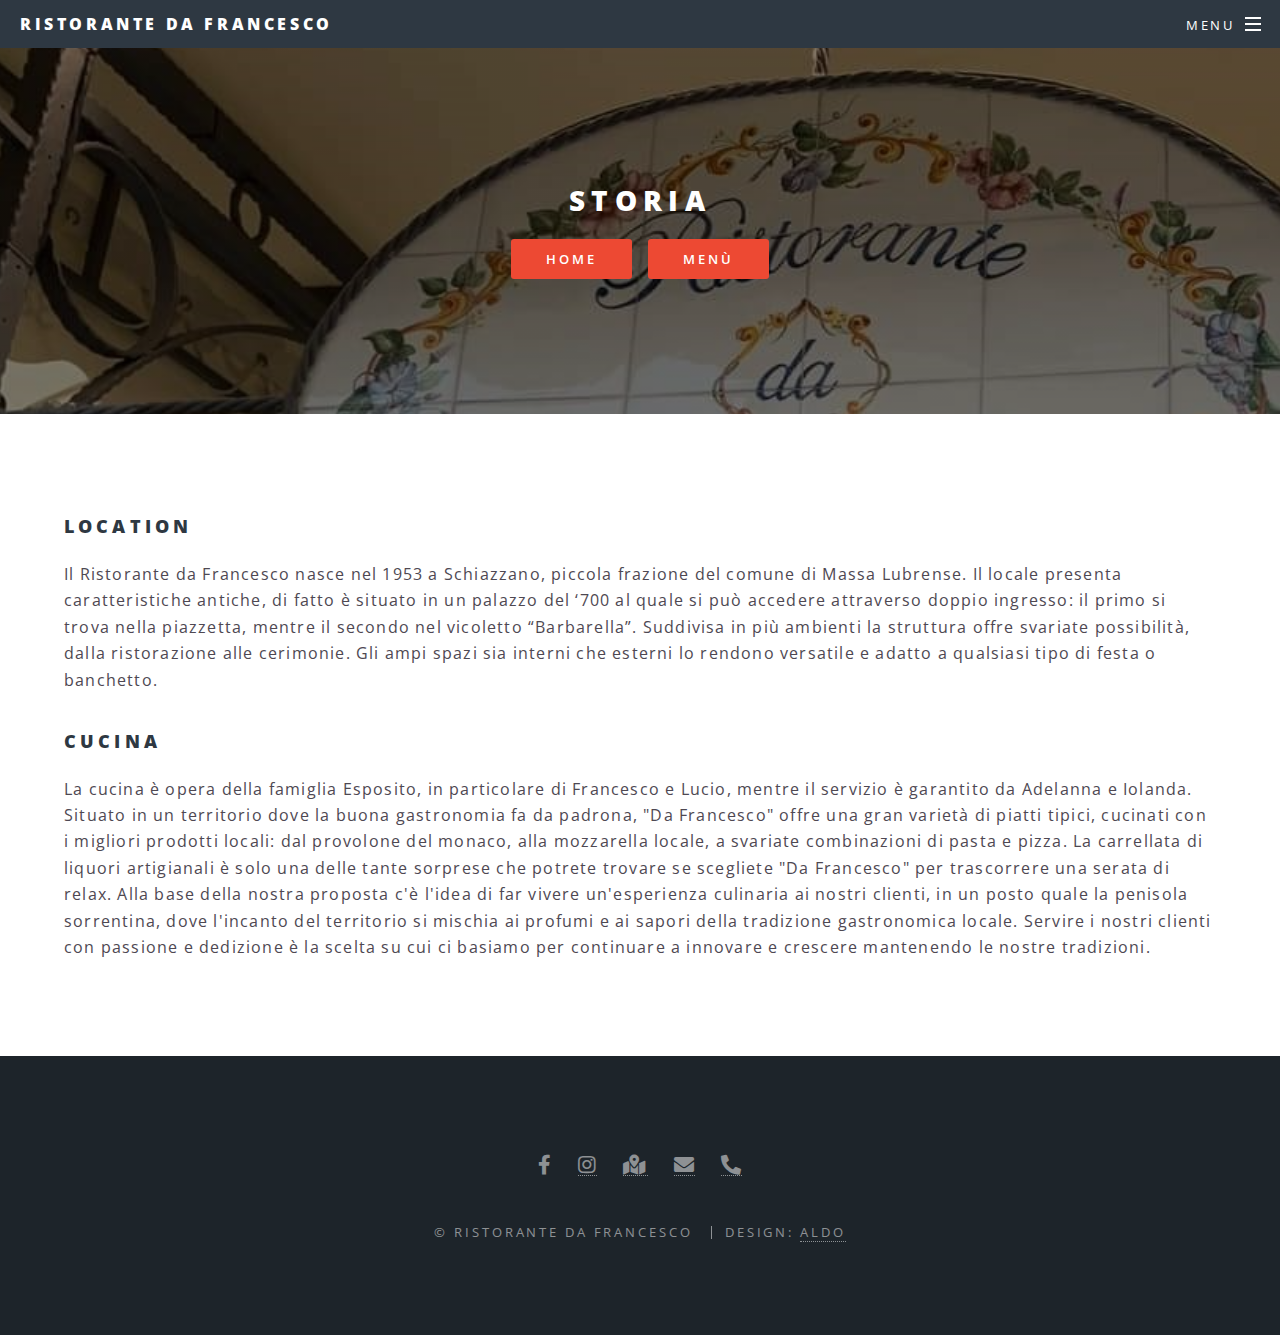
<file: generic.html>
<!DOCTYPE html>
<!--
	Spectral by HTML5 UP
	html5up.net | @ajlkn
	Free for personal and commercial use under the CCA 3.0 license (html5up.net/license)
-->
<html>
  <head>
    <title>Storia</title>
    <meta charset="utf-8" />
    <meta
      name="viewport"
      content="width=device-width, initial-scale=1, user-scalable=no"
    />
    <link rel="stylesheet" href="assets/css/main.css" />
    <noscript>
      <link rel="stylesheet" href="assets/css/noscript.css"
    /></noscript>
  </head>

  <body class="is-preload">
    <!-- Page Wrapper -->
    <div id="page-wrapper">
      <!-- Header -->
      <header id="header">
        <h1><a href="index.html">Ristorante da Francesco</a></h1>
        <nav id="nav">
          <ul>
            <li class="special">
              <a href="#menu" class="menuToggle"><span>Menu</span></a>
              <div id="menu">
                <ul>
                  <li><a href="index.html">Home</a></li>
                  <li><a href="generic.html">Storia</a></li>
                  <li><a href="elements.html">Menù</a></li>
                  <li><a href="elements.html#vini">Vini</a></li>
                  <li><a href="bar.html">Wine Bar</a></li>
                  <li><a href="#footer" class="button fit">Contatti</a></li>
                </ul>
              </div>
            </li>
          </ul>
        </nav>
      </header>
      <!-- Main -->
      <article id="main">
        <header>
          <h2>Storia</h2>
          <ul class="actions special">
            <li><a href="index.html" class="button fit primary">Home</a></li>
            <li><a href="elements.html" class="button fit primary">Menù</a></li>
          </ul>
        </header>
        <section class="wrapper style5">
          <div class="inner">
            <div id="google_translate_element"></div>
            <h3>Location</h3>
            <p>
              Il Ristorante da Francesco nasce nel 1953 a Schiazzano, piccola
              frazione del comune di Massa Lubrense. Il locale presenta
              caratteristiche antiche, di fatto è situato in un palazzo del ‘700
              al quale si può accedere attraverso doppio ingresso: il primo si
              trova nella piazzetta, mentre il secondo nel vicoletto
              “Barbarella”. Suddivisa in più ambienti la struttura offre
              svariate possibilità, dalla ristorazione alle cerimonie. Gli ampi
              spazi sia interni che esterni lo rendono versatile e adatto a
              qualsiasi tipo di festa o banchetto.
            </p>
            <h3>Cucina</h3>

            <p>
              La cucina è opera della famiglia Esposito, in particolare di
              Francesco e Lucio, mentre il servizio è garantito da Adelanna e
              Iolanda. Situato in un territorio dove la buona gastronomia fa da
              padrona, "Da Francesco" offre una gran varietà di piatti tipici,
              cucinati con i migliori prodotti locali: dal provolone del monaco,
              alla mozzarella locale, a svariate combinazioni di pasta e pizza.
              La carrellata di liquori artigianali è solo una delle tante
              sorprese che potrete trovare se scegliete "Da Francesco" per
              trascorrere una serata di relax. Alla base della nostra proposta
              c'è l'idea di far vivere un'esperienza culinaria ai nostri
              clienti, in un posto quale la penisola sorrentina, dove l'incanto
              del territorio si mischia ai profumi e ai sapori della tradizione
              gastronomica locale. Servire i nostri clienti con passione e
              dedizione è la scelta su cui ci basiamo per continuare a innovare
              e crescere mantenendo le nostre tradizioni.
            </p>
          </div>
        </section>
      </article>

      <!-- Footer -->
      <footer id="footer">
        <ul class="icons">
          <li>
            <a
              style="text-decoration: none"
              href="https://www.facebook.com/ristorantedaFrancescoschiazzano"
              class="icon brands fa-facebook-f"
            ></a>
          </li>

          <li>
            <a
              style="text-decoration: none"
              href="https://www.instagram.com/rist.orantedafrancesco/"
              class="fab fa-instagram"
            ></a>
          </li>
          <li>
            <a
              style="text-decoration: none"
              href="https://www.google.com/maps/place/Ristorante+da+Francesco/@40.5999861,14.3462194,15z/data=!4m5!3m4!1s0x0:0x9995b74e3d968c00!8m2!3d40.5999861!4d14.3462194"
              class="fas fa-map-marked-alt"
            >
              <span class="label"></span
            ></a>
          </li>
          <li>
            <a
              style="text-decoration: none"
              href="mailto:Dafrancescosrl2022@gmail.com"
              class="fas fa-envelope"
              ><span class="label"></span
            ></a>
          </li>
          <li>
            <a
              style="text-decoration: none"
              href="tel:+390818081003"
              class="fas fa-phone-alt"
              ><span class="label"></span
            ></a>
          </li>
        </ul>
        <ul class="copyright">
          <li>&copy; Ristorante da Francesco</li>
          <li>Design: <a href="https://github.com/Aldodo91">Aldo</a></li>
        </ul>
      </footer>
    </div>

    <!-- Scripts -->
    <script src="assets/js/jquery.min.js"></script>
    <script src="assets/js/jquery.scrollex.min.js"></script>
    <script src="assets/js/jquery.scrolly.min.js"></script>
    <script src="assets/js/browser.min.js"></script>
    <script src="assets/js/breakpoints.min.js"></script>
    <script src="assets/js/util.js"></script>
    <script src="assets/js/main.js"></script>
  </body>
</html>
</file>
<file: assets/css/noscript.css>
/*
	Spectral by HTML5 UP
	html5up.net | @ajlkn
	Free for personal and commercial use under the CCA 3.0 license (html5up.net/license)
*/

/* Banner */

	body.is-preload #banner h2 {
		-moz-transform: none;
		-webkit-transform: none;
		-ms-transform: none;
		transform: none;
		opacity: 1;
	}

		body.is-preload #banner h2:before, body.is-preload #banner h2:after {
			width: 100%;
		}

	body.is-preload #banner .more {
		-moz-transform: none;
		-webkit-transform: none;
		-ms-transform: none;
		transform: none;
		opacity: 1;
	}

	body.is-preload #banner:after {
		opacity: 0;
	}
</file>
<file: assets/css/main.css>
@import url(fontawesome-all.min.css);
@import url("https://fonts.googleapis.com/css?family=Open+Sans:400,400italic,600,600italic,800,800italic");

/*
	Spectral by HTML5 UP
	html5up.net | @ajlkn
	Free for personal and commercial use under the CCA 3.0 license (html5up.net/license)
*/

html,
body,
div,
span,
applet,
object,
iframe,
h1,
h2,
h3,
h4,
h5,
h6,
p,
blockquote,
pre,
a,
abbr,
acronym,
address,
big,
cite,
code,
del,
dfn,
em,
img,
ins,
kbd,
q,
s,
samp,
small,
strike,
strong,
sub,
sup,
tt,
var,
b,
u,
i,
center,
dl,
dt,
dd,
ol,
ul,
li,
fieldset,
form,
label,
legend,
table,
caption,
tbody,
tfoot,
thead,
tr,
th,
td,
article,
aside,
canvas,
details,
embed,
figure,
figcaption,
footer,
header,
hgroup,
menu,
nav,
output,
ruby,
section,
summary,
time,
mark,
audio,
video {
  margin: 0;
  padding: 0;
  border: 0;
  font-size: 100%;
  font: inherit;
  vertical-align: baseline;
}

article,
aside,
details,
figcaption,
figure,
footer,
header,
hgroup,
menu,
nav,
section {
  display: block;
}

body {
  line-height: 1;
}

ol,
ul {
  list-style: none;
}

blockquote,
q {
  quotes: none;
}

blockquote:before,
blockquote:after,
q:before,
q:after {
  content: "";
  content: none;
}

table {
  border-collapse: collapse;
  border-spacing: 0;
}

body {
  -webkit-text-size-adjust: none;
}

mark {
  background-color: transparent;
  color: inherit;
}

input::-moz-focus-inner {
  border: 0;
  padding: 0;
}

input,
select,
textarea {
  -moz-appearance: none;
  -webkit-appearance: none;
  -ms-appearance: none;
  appearance: none;
}

/* Basic */

@-ms-viewport {
  width: device-width;
}

html {
  box-sizing: border-box;
}

*,
*:before,
*:after {
  box-sizing: inherit;
}

body {
  background: #2e3842;
}

body.is-preload *,
body.is-preload *:before,
body.is-preload *:after {
  -moz-animation: none !important;
  -webkit-animation: none !important;
  -ms-animation: none !important;
  animation: none !important;
  -moz-transition: none !important;
  -webkit-transition: none !important;
  -ms-transition: none !important;
  transition: none !important;
}

body,
input,
select,
textarea {
  color: #fff;
  font-family: "Open Sans", Helvetica, sans-serif;
  font-size: 15pt;
  font-weight: 400;
  letter-spacing: 0.075em;
  line-height: 1.65em;
}

@media screen and (max-width: 1680px) {
  body,
  input,
  select,
  textarea {
    font-size: 13pt;
  }
}

@media screen and (max-width: 1280px) {
  body,
  input,
  select,
  textarea {
    font-size: 12pt;
  }
}

@media screen and (max-width: 736px) {
  body,
  input,
  select,
  textarea {
    font-size: 11pt;
    letter-spacing: 0.0375em;
  }
}

a {
  -moz-transition: color 0.2s ease, border-bottom-color 0.2s ease;
  -webkit-transition: color 0.2s ease, border-bottom-color 0.2s ease;
  -ms-transition: color 0.2s ease, border-bottom-color 0.2s ease;
  transition: color 0.2s ease, border-bottom-color 0.2s ease;
  border-bottom: dotted 1px;
  color: inherit;
  text-decoration: none;
}

a:hover {
  border-bottom-color: transparent;
}

strong,
b {
  color: #fff;
  font-weight: 600;
}

em,
i {
  font-style: italic;
}

p {
  margin: 0 0 2em 0;
}

h1,
h2,
h3,
h4,
h5,
h6 {
  color: #fff;
  font-weight: 800;
  letter-spacing: 0.225em;
  line-height: 1em;
  margin: 0 0 1em 0;
  text-transform: uppercase;
}

h1 a,
h2 a,
h3 a,
h4 a,
h5 a,
h6 a {
  color: inherit;
  text-decoration: none;
}

h2 {
  font-size: 1.35em;
  line-height: 1.75em;
}

@media screen and (max-width: 736px) {
  h2 {
    font-size: 1.1em;
    line-height: 1.65em;
  }
}

h3 {
  font-size: 1.15em;
  line-height: 1.75em;
}

@media screen and (max-width: 736px) {
  h3 {
    font-size: 1em;
    line-height: 1.65em;
  }
}

h4 {
  font-size: 1em;
  line-height: 1.5em;
}

h5 {
  font-size: 0.8em;
  line-height: 1.5em;
}

h6 {
  font-size: 0.7em;
  line-height: 1.5em;
}

sub {
  font-size: 0.8em;
  position: relative;
  top: 0.5em;
}

sup {
  font-size: 0.8em;
  position: relative;
  top: -0.5em;
}

hr {
  border: 0;
  border-bottom: solid 2px #fff;
  margin: 3em 0;
}

hr.major {
  margin: 4.5em 0;
}

blockquote {
  border-left: solid 4px #fff;
  font-style: italic;
  margin: 0 0 2em 0;
  padding: 0.5em 0 0.5em 2em;
}

code {
  background: rgba(144, 144, 144, 0.25);
  border-radius: 3px;
  font-family: "Courier New", monospace;
  font-size: 0.9em;
  letter-spacing: 0;
  margin: 0 0.25em;
  padding: 0.25em 0.65em;
}

pre {
  -webkit-overflow-scrolling: touch;
  font-family: "Courier New", monospace;
  font-size: 0.9em;
  margin: 0 0 2em 0;
}

pre code {
  display: block;
  line-height: 1.75em;
  padding: 1em 1.5em;
  overflow-x: auto;
}

.align-left {
  text-align: left;
}

.align-center {
  text-align: center;
}

.align-right {
  text-align: right;
}

/* Row */

.row {
  display: flex;
  flex-wrap: wrap;
  box-sizing: border-box;
  align-items: stretch;
}

.row > * {
  box-sizing: border-box;
}

.row.gtr-uniform > * > :last-child {
  margin-bottom: 0;
}

.row.aln-left {
  justify-content: flex-start;
}

.row.aln-center {
  justify-content: center;
}

.row.aln-right {
  justify-content: flex-end;
}

.row.aln-top {
  align-items: flex-start;
}

.row.aln-middle {
  align-items: center;
}

.row.aln-bottom {
  align-items: flex-end;
}

.row > .imp {
  order: -1;
}

.row > .col-1 {
  width: 8.33333%;
}

.row > .off-1 {
  margin-left: 8.33333%;
}

.row > .col-2 {
  width: 16.66667%;
}

.row > .off-2 {
  margin-left: 16.66667%;
}

.row > .col-3 {
  width: 25%;
}

.row > .off-3 {
  margin-left: 25%;
}

.row > .col-4 {
  width: 33.33333%;
}

.row > .off-4 {
  margin-left: 33.33333%;
}

.row > .col-5 {
  width: 41.66667%;
}

.row > .off-5 {
  margin-left: 41.66667%;
}

.row > .col-6 {
  width: 50%;
}

.row > .off-6 {
  margin-left: 50%;
}

.row > .col-7 {
  width: 58.33333%;
}

.row > .off-7 {
  margin-left: 58.33333%;
}

.row > .col-8 {
  width: 66.66667%;
}

.row > .off-8 {
  margin-left: 66.66667%;
}

.row > .col-9 {
  width: 75%;
}

.row > .off-9 {
  margin-left: 75%;
}

.row > .col-10 {
  width: 83.33333%;
}

.row > .off-10 {
  margin-left: 83.33333%;
}

.row > .col-11 {
  width: 91.66667%;
}

.row > .off-11 {
  margin-left: 91.66667%;
}

.row > .col-12 {
  width: 100%;
}

.row > .off-12 {
  margin-left: 100%;
}

.row.gtr-0 {
  margin-top: 0;
  margin-left: 0em;
}

.row.gtr-0 > * {
  padding: 0 0 0 0em;
}

.row.gtr-0.gtr-uniform {
  margin-top: 0em;
}

.row.gtr-0.gtr-uniform > * {
  padding-top: 0em;
}

.row.gtr-25 {
  margin-top: 0;
  margin-left: -0.375em;
}

.row.gtr-25 > * {
  padding: 0 0 0 0.375em;
}

.row.gtr-25.gtr-uniform {
  margin-top: -0.375em;
}

.row.gtr-25.gtr-uniform > * {
  padding-top: 0.375em;
}

.row.gtr-50 {
  margin-top: 0;
  margin-left: -0.75em;
}

.row.gtr-50 > * {
  padding: 0 0 0 0.75em;
}

.row.gtr-50.gtr-uniform {
  margin-top: -0.75em;
}

.row.gtr-50.gtr-uniform > * {
  padding-top: 0.75em;
}

.row {
  margin-top: 0;
  margin-left: -1.5em;
}

.row > * {
  padding: 0 0 0 1.5em;
}

.row.gtr-uniform {
  margin-top: -1.5em;
}

.row.gtr-uniform > * {
  padding-top: 1.5em;
}

.row.gtr-150 {
  margin-top: 0;
  margin-left: -2.25em;
}

.row.gtr-150 > * {
  padding: 0 0 0 2.25em;
}

.row.gtr-150.gtr-uniform {
  margin-top: -2.25em;
}

.row.gtr-150.gtr-uniform > * {
  padding-top: 2.25em;
}

.row.gtr-200 {
  margin-top: 0;
  margin-left: -3em;
}

.row.gtr-200 > * {
  padding: 0 0 0 3em;
}

.row.gtr-200.gtr-uniform {
  margin-top: -3em;
}

.row.gtr-200.gtr-uniform > * {
  padding-top: 3em;
}

@media screen and (max-width: 1680px) {
  .row {
    display: flex;
    flex-wrap: wrap;
    box-sizing: border-box;
    align-items: stretch;
  }

  .row > * {
    box-sizing: border-box;
  }

  .row.gtr-uniform > * > :last-child {
    margin-bottom: 0;
  }

  .row.aln-left {
    justify-content: flex-start;
  }

  .row.aln-center {
    justify-content: center;
  }

  .row.aln-right {
    justify-content: flex-end;
  }

  .row.aln-top {
    align-items: flex-start;
  }

  .row.aln-middle {
    align-items: center;
  }

  .row.aln-bottom {
    align-items: flex-end;
  }

  .row > .imp-xlarge {
    order: -1;
  }

  .row > .col-1-xlarge {
    width: 8.33333%;
  }

  .row > .off-1-xlarge {
    margin-left: 8.33333%;
  }

  .row > .col-2-xlarge {
    width: 16.66667%;
  }

  .row > .off-2-xlarge {
    margin-left: 16.66667%;
  }

  .row > .col-3-xlarge {
    width: 25%;
  }

  .row > .off-3-xlarge {
    margin-left: 25%;
  }

  .row > .col-4-xlarge {
    width: 33.33333%;
  }

  .row > .off-4-xlarge {
    margin-left: 33.33333%;
  }

  .row > .col-5-xlarge {
    width: 41.66667%;
  }

  .row > .off-5-xlarge {
    margin-left: 41.66667%;
  }

  .row > .col-6-xlarge {
    width: 50%;
  }

  .row > .off-6-xlarge {
    margin-left: 50%;
  }

  .row > .col-7-xlarge {
    width: 58.33333%;
  }

  .row > .off-7-xlarge {
    margin-left: 58.33333%;
  }

  .row > .col-8-xlarge {
    width: 66.66667%;
  }

  .row > .off-8-xlarge {
    margin-left: 66.66667%;
  }

  .row > .col-9-xlarge {
    width: 75%;
  }

  .row > .off-9-xlarge {
    margin-left: 75%;
  }

  .row > .col-10-xlarge {
    width: 83.33333%;
  }

  .row > .off-10-xlarge {
    margin-left: 83.33333%;
  }

  .row > .col-11-xlarge {
    width: 91.66667%;
  }

  .row > .off-11-xlarge {
    margin-left: 91.66667%;
  }

  .row > .col-12-xlarge {
    width: 100%;
  }

  .row > .off-12-xlarge {
    margin-left: 100%;
  }

  .row.gtr-0 {
    margin-top: 0;
    margin-left: 0em;
  }

  .row.gtr-0 > * {
    padding: 0 0 0 0em;
  }

  .row.gtr-0.gtr-uniform {
    margin-top: 0em;
  }

  .row.gtr-0.gtr-uniform > * {
    padding-top: 0em;
  }

  .row.gtr-25 {
    margin-top: 0;
    margin-left: -0.375em;
  }

  .row.gtr-25 > * {
    padding: 0 0 0 0.375em;
  }

  .row.gtr-25.gtr-uniform {
    margin-top: -0.375em;
  }

  .row.gtr-25.gtr-uniform > * {
    padding-top: 0.375em;
  }

  .row.gtr-50 {
    margin-top: 0;
    margin-left: -0.75em;
  }

  .row.gtr-50 > * {
    padding: 0 0 0 0.75em;
  }

  .row.gtr-50.gtr-uniform {
    margin-top: -0.75em;
  }

  .row.gtr-50.gtr-uniform > * {
    padding-top: 0.75em;
  }

  .row {
    margin-top: 0;
    margin-left: -1.5em;
  }

  .row > * {
    padding: 0 0 0 1.5em;
  }

  .row.gtr-uniform {
    margin-top: -1.5em;
  }

  .row.gtr-uniform > * {
    padding-top: 1.5em;
  }

  .row.gtr-150 {
    margin-top: 0;
    margin-left: -2.25em;
  }

  .row.gtr-150 > * {
    padding: 0 0 0 2.25em;
  }

  .row.gtr-150.gtr-uniform {
    margin-top: -2.25em;
  }

  .row.gtr-150.gtr-uniform > * {
    padding-top: 2.25em;
  }

  .row.gtr-200 {
    margin-top: 0;
    margin-left: -3em;
  }

  .row.gtr-200 > * {
    padding: 0 0 0 3em;
  }

  .row.gtr-200.gtr-uniform {
    margin-top: -3em;
  }

  .row.gtr-200.gtr-uniform > * {
    padding-top: 3em;
  }
}

@media screen and (max-width: 1280px) {
  .row {
    display: flex;
    flex-wrap: wrap;
    box-sizing: border-box;
    align-items: stretch;
  }

  .row > * {
    box-sizing: border-box;
  }

  .row.gtr-uniform > * > :last-child {
    margin-bottom: 0;
  }

  .row.aln-left {
    justify-content: flex-start;
  }

  .row.aln-center {
    justify-content: center;
  }

  .row.aln-right {
    justify-content: flex-end;
  }

  .row.aln-top {
    align-items: flex-start;
  }

  .row.aln-middle {
    align-items: center;
  }

  .row.aln-bottom {
    align-items: flex-end;
  }

  .row > .imp-large {
    order: -1;
  }

  .row > .col-1-large {
    width: 8.33333%;
  }

  .row > .off-1-large {
    margin-left: 8.33333%;
  }

  .row > .col-2-large {
    width: 16.66667%;
  }

  .row > .off-2-large {
    margin-left: 16.66667%;
  }

  .row > .col-3-large {
    width: 25%;
  }

  .row > .off-3-large {
    margin-left: 25%;
  }

  .row > .col-4-large {
    width: 33.33333%;
  }

  .row > .off-4-large {
    margin-left: 33.33333%;
  }

  .row > .col-5-large {
    width: 41.66667%;
  }

  .row > .off-5-large {
    margin-left: 41.66667%;
  }

  .row > .col-6-large {
    width: 50%;
  }

  .row > .off-6-large {
    margin-left: 50%;
  }

  .row > .col-7-large {
    width: 58.33333%;
  }

  .row > .off-7-large {
    margin-left: 58.33333%;
  }

  .row > .col-8-large {
    width: 66.66667%;
  }

  .row > .off-8-large {
    margin-left: 66.66667%;
  }

  .row > .col-9-large {
    width: 75%;
  }

  .row > .off-9-large {
    margin-left: 75%;
  }

  .row > .col-10-large {
    width: 83.33333%;
  }

  .row > .off-10-large {
    margin-left: 83.33333%;
  }

  .row > .col-11-large {
    width: 91.66667%;
  }

  .row > .off-11-large {
    margin-left: 91.66667%;
  }

  .row > .col-12-large {
    width: 100%;
  }

  .row > .off-12-large {
    margin-left: 100%;
  }

  .row.gtr-0 {
    margin-top: 0;
    margin-left: 0em;
  }

  .row.gtr-0 > * {
    padding: 0 0 0 0em;
  }

  .row.gtr-0.gtr-uniform {
    margin-top: 0em;
  }

  .row.gtr-0.gtr-uniform > * {
    padding-top: 0em;
  }

  .row.gtr-25 {
    margin-top: 0;
    margin-left: -0.375em;
  }

  .row.gtr-25 > * {
    padding: 0 0 0 0.375em;
  }

  .row.gtr-25.gtr-uniform {
    margin-top: -0.375em;
  }

  .row.gtr-25.gtr-uniform > * {
    padding-top: 0.375em;
  }

  .row.gtr-50 {
    margin-top: 0;
    margin-left: -0.75em;
  }

  .row.gtr-50 > * {
    padding: 0 0 0 0.75em;
  }

  .row.gtr-50.gtr-uniform {
    margin-top: -0.75em;
  }

  .row.gtr-50.gtr-uniform > * {
    padding-top: 0.75em;
  }

  .row {
    margin-top: 0;
    margin-left: -1.5em;
  }

  .row > * {
    padding: 0 0 0 1.5em;
  }

  .row.gtr-uniform {
    margin-top: -1.5em;
  }

  .row.gtr-uniform > * {
    padding-top: 1.5em;
  }

  .row.gtr-150 {
    margin-top: 0;
    margin-left: -2.25em;
  }

  .row.gtr-150 > * {
    padding: 0 0 0 2.25em;
  }

  .row.gtr-150.gtr-uniform {
    margin-top: -2.25em;
  }

  .row.gtr-150.gtr-uniform > * {
    padding-top: 2.25em;
  }

  .row.gtr-200 {
    margin-top: 0;
    margin-left: -3em;
  }

  .row.gtr-200 > * {
    padding: 0 0 0 3em;
  }

  .row.gtr-200.gtr-uniform {
    margin-top: -3em;
  }

  .row.gtr-200.gtr-uniform > * {
    padding-top: 3em;
  }
}

@media screen and (max-width: 980px) {
  .row {
    display: flex;
    flex-wrap: wrap;
    box-sizing: border-box;
    align-items: stretch;
  }

  .row > * {
    box-sizing: border-box;
  }

  .row.gtr-uniform > * > :last-child {
    margin-bottom: 0;
  }

  .row.aln-left {
    justify-content: flex-start;
  }

  .row.aln-center {
    justify-content: center;
  }

  .row.aln-right {
    justify-content: flex-end;
  }

  .row.aln-top {
    align-items: flex-start;
  }

  .row.aln-middle {
    align-items: center;
  }

  .row.aln-bottom {
    align-items: flex-end;
  }

  .row > .imp-medium {
    order: -1;
  }

  .row > .col-1-medium {
    width: 8.33333%;
  }

  .row > .off-1-medium {
    margin-left: 8.33333%;
  }

  .row > .col-2-medium {
    width: 16.66667%;
  }

  .row > .off-2-medium {
    margin-left: 16.66667%;
  }

  .row > .col-3-medium {
    width: 25%;
  }

  .row > .off-3-medium {
    margin-left: 25%;
  }

  .row > .col-4-medium {
    width: 33.33333%;
  }

  .row > .off-4-medium {
    margin-left: 33.33333%;
  }

  .row > .col-5-medium {
    width: 41.66667%;
  }

  .row > .off-5-medium {
    margin-left: 41.66667%;
  }

  .row > .col-6-medium {
    width: 50%;
  }

  .row > .off-6-medium {
    margin-left: 50%;
  }

  .row > .col-7-medium {
    width: 58.33333%;
  }

  .row > .off-7-medium {
    margin-left: 58.33333%;
  }

  .row > .col-8-medium {
    width: 66.66667%;
  }

  .row > .off-8-medium {
    margin-left: 66.66667%;
  }

  .row > .col-9-medium {
    width: 75%;
  }

  .row > .off-9-medium {
    margin-left: 75%;
  }

  .row > .col-10-medium {
    width: 83.33333%;
  }

  .row > .off-10-medium {
    margin-left: 83.33333%;
  }

  .row > .col-11-medium {
    width: 91.66667%;
  }

  .row > .off-11-medium {
    margin-left: 91.66667%;
  }

  .row > .col-12-medium {
    width: 100%;
  }

  .row > .off-12-medium {
    margin-left: 100%;
  }

  .row.gtr-0 {
    margin-top: 0;
    margin-left: 0em;
  }

  .row.gtr-0 > * {
    padding: 0 0 0 0em;
  }

  .row.gtr-0.gtr-uniform {
    margin-top: 0em;
  }

  .row.gtr-0.gtr-uniform > * {
    padding-top: 0em;
  }

  .row.gtr-25 {
    margin-top: 0;
    margin-left: -0.375em;
  }

  .row.gtr-25 > * {
    padding: 0 0 0 0.375em;
  }

  .row.gtr-25.gtr-uniform {
    margin-top: -0.375em;
  }

  .row.gtr-25.gtr-uniform > * {
    padding-top: 0.375em;
  }

  .row.gtr-50 {
    margin-top: 0;
    margin-left: -0.75em;
  }

  .row.gtr-50 > * {
    padding: 0 0 0 0.75em;
  }

  .row.gtr-50.gtr-uniform {
    margin-top: -0.75em;
  }

  .row.gtr-50.gtr-uniform > * {
    padding-top: 0.75em;
  }

  .row {
    margin-top: 0;
    margin-left: -1.5em;
  }

  .row > * {
    padding: 0 0 0 1.5em;
  }

  .row.gtr-uniform {
    margin-top: -1.5em;
  }

  .row.gtr-uniform > * {
    padding-top: 1.5em;
  }

  .row.gtr-150 {
    margin-top: 0;
    margin-left: -2.25em;
  }

  .row.gtr-150 > * {
    padding: 0 0 0 2.25em;
  }

  .row.gtr-150.gtr-uniform {
    margin-top: -2.25em;
  }

  .row.gtr-150.gtr-uniform > * {
    padding-top: 2.25em;
  }

  .row.gtr-200 {
    margin-top: 0;
    margin-left: -3em;
  }

  .row.gtr-200 > * {
    padding: 0 0 0 3em;
  }

  .row.gtr-200.gtr-uniform {
    margin-top: -3em;
  }

  .row.gtr-200.gtr-uniform > * {
    padding-top: 3em;
  }
}

@media screen and (max-width: 736px) {
  .row {
    display: flex;
    flex-wrap: wrap;
    box-sizing: border-box;
    align-items: stretch;
  }

  .row > * {
    box-sizing: border-box;
  }

  .row.gtr-uniform > * > :last-child {
    margin-bottom: 0;
  }

  .row.aln-left {
    justify-content: flex-start;
  }

  .row.aln-center {
    justify-content: center;
  }

  .row.aln-right {
    justify-content: flex-end;
  }

  .row.aln-top {
    align-items: flex-start;
  }

  .row.aln-middle {
    align-items: center;
  }

  .row.aln-bottom {
    align-items: flex-end;
  }

  .row > .imp-small {
    order: -1;
  }

  .row > .col-1-small {
    width: 8.33333%;
  }

  .row > .off-1-small {
    margin-left: 8.33333%;
  }

  .row > .col-2-small {
    width: 16.66667%;
  }

  .row > .off-2-small {
    margin-left: 16.66667%;
  }

  .row > .col-3-small {
    width: 25%;
  }

  .row > .off-3-small {
    margin-left: 25%;
  }

  .row > .col-4-small {
    width: 33.33333%;
  }

  .row > .off-4-small {
    margin-left: 33.33333%;
  }

  .row > .col-5-small {
    width: 41.66667%;
  }

  .row > .off-5-small {
    margin-left: 41.66667%;
  }

  .row > .col-6-small {
    width: 50%;
  }

  .row > .off-6-small {
    margin-left: 50%;
  }

  .row > .col-7-small {
    width: 58.33333%;
  }

  .row > .off-7-small {
    margin-left: 58.33333%;
  }

  .row > .col-8-small {
    width: 66.66667%;
  }

  .row > .off-8-small {
    margin-left: 66.66667%;
  }

  .row > .col-9-small {
    width: 75%;
  }

  .row > .off-9-small {
    margin-left: 75%;
  }

  .row > .col-10-small {
    width: 83.33333%;
  }

  .row > .off-10-small {
    margin-left: 83.33333%;
  }

  .row > .col-11-small {
    width: 91.66667%;
  }

  .row > .off-11-small {
    margin-left: 91.66667%;
  }

  .row > .col-12-small {
    width: 100%;
  }

  .row > .off-12-small {
    margin-left: 100%;
  }

  .row.gtr-0 {
    margin-top: 0;
    margin-left: 0em;
  }

  .row.gtr-0 > * {
    padding: 0 0 0 0em;
  }

  .row.gtr-0.gtr-uniform {
    margin-top: 0em;
  }

  .row.gtr-0.gtr-uniform > * {
    padding-top: 0em;
  }

  .row.gtr-25 {
    margin-top: 0;
    margin-left: -0.375em;
  }

  .row.gtr-25 > * {
    padding: 0 0 0 0.375em;
  }

  .row.gtr-25.gtr-uniform {
    margin-top: -0.375em;
  }

  .row.gtr-25.gtr-uniform > * {
    padding-top: 0.375em;
  }

  .row.gtr-50 {
    margin-top: 0;
    margin-left: -0.75em;
  }

  .row.gtr-50 > * {
    padding: 0 0 0 0.75em;
  }

  .row.gtr-50.gtr-uniform {
    margin-top: -0.75em;
  }

  .row.gtr-50.gtr-uniform > * {
    padding-top: 0.75em;
  }

  .row {
    margin-top: 0;
    margin-left: -1.5em;
  }

  .row > * {
    padding: 0 0 0 1.5em;
  }

  .row.gtr-uniform {
    margin-top: -1.5em;
  }

  .row.gtr-uniform > * {
    padding-top: 1.5em;
  }

  .row.gtr-150 {
    margin-top: 0;
    margin-left: -2.25em;
  }

  .row.gtr-150 > * {
    padding: 0 0 0 2.25em;
  }

  .row.gtr-150.gtr-uniform {
    margin-top: -2.25em;
  }

  .row.gtr-150.gtr-uniform > * {
    padding-top: 2.25em;
  }

  .row.gtr-200 {
    margin-top: 0;
    margin-left: -3em;
  }

  .row.gtr-200 > * {
    padding: 0 0 0 3em;
  }

  .row.gtr-200.gtr-uniform {
    margin-top: -3em;
  }

  .row.gtr-200.gtr-uniform > * {
    padding-top: 3em;
  }
}

@media screen and (max-width: 480px) {
  .prezzo {
    font-size: 14px;
  }
  .row {
    display: flex;
    flex-wrap: wrap;
    box-sizing: border-box;
    align-items: stretch;
  }

  .row > * {
    box-sizing: border-box;
  }

  .row.gtr-uniform > * > :last-child {
    margin-bottom: 0;
  }

  .row.aln-left {
    justify-content: flex-start;
  }

  .row.aln-center {
    justify-content: center;
  }

  .row.aln-right {
    justify-content: flex-end;
  }

  .row.aln-top {
    align-items: flex-start;
  }

  .row.aln-middle {
    align-items: center;
  }

  .row.aln-bottom {
    align-items: flex-end;
  }

  .row > .imp-xsmall {
    order: -1;
  }

  .row > .col-1-xsmall {
    width: 8.33333%;
  }

  .row > .off-1-xsmall {
    margin-left: 8.33333%;
  }

  .row > .col-2-xsmall {
    width: 16.66667%;
  }

  .row > .off-2-xsmall {
    margin-left: 16.66667%;
  }

  .row > .col-3-xsmall {
    width: 25%;
  }

  .row > .off-3-xsmall {
    margin-left: 25%;
  }

  .row > .col-4-xsmall {
    width: 33.33333%;
  }

  .row > .off-4-xsmall {
    margin-left: 33.33333%;
  }

  .row > .col-5-xsmall {
    width: 41.66667%;
  }

  .row > .off-5-xsmall {
    margin-left: 41.66667%;
  }

  .row > .col-6-xsmall {
    width: 50%;
  }

  .row > .off-6-xsmall {
    margin-left: 50%;
  }

  .row > .col-7-xsmall {
    width: 58.33333%;
  }

  .row > .off-7-xsmall {
    margin-left: 58.33333%;
  }

  .row > .col-8-xsmall {
    width: 66.66667%;
  }

  .row > .off-8-xsmall {
    margin-left: 66.66667%;
  }

  .row > .col-9-xsmall {
    width: 75%;
  }

  .row > .off-9-xsmall {
    margin-left: 75%;
  }

  .row > .col-10-xsmall {
    width: 83.33333%;
  }

  .row > .off-10-xsmall {
    margin-left: 83.33333%;
  }

  .row > .col-11-xsmall {
    width: 91.66667%;
  }

  .row > .off-11-xsmall {
    margin-left: 91.66667%;
  }

  .row > .col-12-xsmall {
    width: 100%;
  }

  .row > .off-12-xsmall {
    margin-left: 100%;
  }

  .row.gtr-0 {
    margin-top: 0;
    margin-left: 0em;
  }

  .row.gtr-0 > * {
    padding: 0 0 0 0em;
  }

  .row.gtr-0.gtr-uniform {
    margin-top: 0em;
  }

  .row.gtr-0.gtr-uniform > * {
    padding-top: 0em;
  }

  .row.gtr-25 {
    margin-top: 0;
    margin-left: -0.375em;
  }

  .row.gtr-25 > * {
    padding: 0 0 0 0.375em;
  }

  .row.gtr-25.gtr-uniform {
    margin-top: -0.375em;
  }

  .row.gtr-25.gtr-uniform > * {
    padding-top: 0.375em;
  }

  .row.gtr-50 {
    margin-top: 0;
    margin-left: -0.75em;
  }

  .row.gtr-50 > * {
    padding: 0 0 0 0.75em;
  }

  .row.gtr-50.gtr-uniform {
    margin-top: -0.75em;
  }

  .row.gtr-50.gtr-uniform > * {
    padding-top: 0.75em;
  }

  .row {
    margin-top: 0;
    margin-left: -1.5em;
  }

  .row > * {
    padding: 0 0 0 1.5em;
  }

  .row.gtr-uniform {
    margin-top: -1.5em;
  }

  .row.gtr-uniform > * {
    padding-top: 1.5em;
  }

  .row.gtr-150 {
    margin-top: 0;
    margin-left: -2.25em;
  }

  .row.gtr-150 > * {
    padding: 0 0 0 2.25em;
  }

  .row.gtr-150.gtr-uniform {
    margin-top: -2.25em;
  }

  .row.gtr-150.gtr-uniform > * {
    padding-top: 2.25em;
  }

  .row.gtr-200 {
    margin-top: 0;
    margin-left: -3em;
  }

  .row.gtr-200 > * {
    padding: 0 0 0 3em;
  }

  .row.gtr-200.gtr-uniform {
    margin-top: -3em;
  }

  .row.gtr-200.gtr-uniform > * {
    padding-top: 3em;
  }
}

/* Section/Article */

section.special,
article.special {
  text-align: center;
}

header p {
  color: rgba(255, 255, 255, 0.5);
  position: relative;
  top: -0.25em;
}

header h3 + p {
  font-size: 1.1em;
}

header h4 + p,
header h5 + p,
header h6 + p {
  font-size: 0.9em;
}

header.major {
  margin: 0 0 3.5em 0;
}

header.major h2,
header.major h3,
header.major h4,
header.major h5,
header.major h6 {
  border-bottom: solid 2px #fff;
  display: inline-block;
  padding-bottom: 1em;
  position: relative;
}

header.major h2:after,
header.major h3:after,
header.major h4:after,
header.major h5:after,
header.major h6:after {
  content: "";
  display: block;
  height: 1px;
}

header.major p {
  color: #fff;
  top: 0;
}

@media screen and (max-width: 736px) {
  header.major {
    margin: 0 0 2em 0;
  }
}

@media screen and (max-width: 980px) {
  header br {
    display: none;
  }
}

/* Form */

form {
  margin: 0 0 2em 0;
}

label {
  color: #fff;
  display: block;
  font-size: 0.9em;
  font-weight: 600;
  margin: 0 0 1em 0;
}

input[type="text"],
input[type="password"],
input[type="email"],
select,
textarea {
  -moz-appearance: none;
  -webkit-appearance: none;
  -ms-appearance: none;
  appearance: none;
  background-color: rgba(144, 144, 144, 0.25);
  border-radius: 3px;
  border: none;
  color: inherit;
  display: block;
  outline: 0;
  padding: 0 1em;
  text-decoration: none;
  width: 100%;
}

input[type="text"]:invalid,
input[type="password"]:invalid,
input[type="email"]:invalid,
select:invalid,
textarea:invalid {
  box-shadow: none;
}

input[type="text"]:focus,
input[type="password"]:focus,
input[type="email"]:focus,
select:focus,
textarea:focus {
  box-shadow: 0 0 0 2px #21b2a6;
}

select {
  background-size: 1.25em;
  background-repeat: no-repeat;
  background-position: calc(100% - 1em) center;
  height: 2.75em;
  padding-right: 2.75em;
  text-overflow: ellipsis;
}

select:focus::-ms-value {
  background-color: transparent;
}

select::-ms-expand {
  display: none;
}

input[type="text"],
input[type="password"],
input[type="email"],
select {
  height: 2.75em;
}

textarea {
  padding: 0.75em 1em;
}

input[type="checkbox"],
input[type="radio"] {
  -moz-appearance: none;
  -webkit-appearance: none;
  -ms-appearance: none;
  appearance: none;
  display: block;
  float: left;
  margin-right: -2em;
  opacity: 0;
  width: 1em;
  z-index: -1;
}

input[type="checkbox"] + label,
input[type="radio"] + label {
  text-decoration: none;
  color: #fff;
  cursor: pointer;
  display: inline-block;
  font-size: 1em;
  font-weight: 400;
  padding-left: 2.4em;
  padding-right: 0.75em;
  position: relative;
}

input[type="checkbox"] + label:before,
input[type="radio"] + label:before {
  -moz-osx-font-smoothing: grayscale;
  -webkit-font-smoothing: antialiased;
  display: inline-block;
  font-style: normal;
  font-variant: normal;
  text-rendering: auto;
  line-height: 1;
  text-transform: none !important;
  font-family: "Font Awesome 5 Free";
  font-weight: 900;
}

input[type="checkbox"] + label:before,
input[type="radio"] + label:before {
  background: rgba(144, 144, 144, 0.25);
  border-radius: 3px;
  content: "";
  display: inline-block;
  font-size: 0.8em;
  height: 2.0625em;
  left: 0;
  line-height: 2.0625em;
  position: absolute;
  text-align: center;
  top: 0;
  width: 2.0625em;
}

input[type="checkbox"]:checked + label:before,
input[type="radio"]:checked + label:before {
  background: #2e3842;
  color: #fff;
  content: "\f00c";
}

input[type="checkbox"]:focus + label:before,
input[type="radio"]:focus + label:before {
  box-shadow: 0 0 0 2px #21b2a6;
}

input[type="checkbox"] + label:before {
  border-radius: 3px;
}

input[type="radio"] + label:before {
  border-radius: 100%;
}

::-webkit-input-placeholder {
  color: rgba(255, 255, 255, 0.5) !important;
  opacity: 1;
}

:-moz-placeholder {
  color: rgba(255, 255, 255, 0.5) !important;
  opacity: 1;
}

::-moz-placeholder {
  color: rgba(255, 255, 255, 0.5) !important;
  opacity: 1;
}

:-ms-input-placeholder {
  color: rgba(255, 255, 255, 0.5) !important;
  opacity: 1;
}

/* Box */

.box {
  border-radius: 3px;
  border: solid 2px #fff;
  margin-bottom: 2em;
  padding: 1.5em;
}

.box > :last-child,
.box > :last-child > :last-child,
.box > :last-child > :last-child > :last-child {
  margin-bottom: 0;
}

.box.alt {
  border: 0;
  border-radius: 0;
  padding: 0;
}

/* Icon */

.icon {
  text-decoration: none;
  border-bottom: none;
  position: relative;
}

.icon:before {
  -moz-osx-font-smoothing: grayscale;
  -webkit-font-smoothing: antialiased;
  display: inline-block;
  font-style: normal;
  font-variant: normal;
  text-rendering: auto;
  line-height: 1;
  text-transform: none !important;
  font-family: "Font Awesome 5 Free";
  font-weight: 400;
}

.icon > .label {
  display: none;
}

.icon:before {
  line-height: inherit;
}

.icon.solid:before {
  font-weight: 900;
}

.icon.brands:before {
  font-family: "Font Awesome 5 Brands";
}

.icon.major {
  -moz-transform: rotate(-45deg);
  -webkit-transform: rotate(-45deg);
  -ms-transform: rotate(-45deg);
  transform: rotate(-45deg);
  border-radius: 3px;
  border: solid 2px #fff;
  display: inline-block;
  font-size: 1.35em;
  height: calc(3em + 2px);
  line-height: 3em;
  text-align: center;
  width: calc(3em + 2px);
}

.icon.major:before {
  -moz-transform: rotate(45deg);
  -webkit-transform: rotate(45deg);
  -ms-transform: rotate(45deg);
  transform: rotate(45deg);
  display: inline-block;
  font-size: 1.5em;
}

@media screen and (max-width: 736px) {
  .icon.major {
    font-size: 1em;
  }
}

.icon.style1 {
  color: #00ffcc;
}

.icon.style2 {
  color: #00f0ff;
}

.icon.style3 {
  color: #76ddff;
}

/* Image */

.image {
  border-radius: 3px;
  border: 0;
  display: inline-block;
  position: relative;
}

.square {
}

.image img {
  border-radius: 3px;
  /* display: block; */
}

.image.left {
  float: left;
  margin: 0 2em 2em 0;
  top: 0.25em;
}

.image.right {
  float: right;
  margin: 0 0 2em 2em;
  top: 0.25em;
}

.image.left,
.image.right {
  max-width: 40%;
}

.image.left img,
.image.right img {
  width: 100%;
}

.image.fit {
  display: block;
  margin: 0 0 2em 0;
  width: 100%;
}

.image.fit img {
  width: 100%;
}

/* List */

ol {
  list-style: decimal;
  margin: 0 0 2em 0;
  padding-left: 1.25em;
}

ol li {
  padding-left: 0.25em;
}

ul {
  list-style: disc;
  margin: 0 0 2em 0;
  padding-left: 1em;
}

ul li {
  padding-left: 0.5em;
}

ul.alt {
  list-style: none;
  padding-left: 0;
}

ul.alt li {
  border-top: solid 1px #fff;
  padding: 0.5em 0;
}

ul.alt li:first-child {
  border-top: 0;
  padding-top: 0;
}

dl {
  margin: 0 0 2em 0;
}

/* Actions */

ul.actions {
  display: -moz-flex;
  display: -webkit-flex;
  display: -ms-flex;
  display: flex;
  cursor: default;
  list-style: none;
  margin-left: -1em;
  padding-left: 0;
}

ul.actions li {
  padding: 0 0 0 1em;
  vertical-align: middle;
}

ul.actions.special {
  -moz-justify-content: center;
  -webkit-justify-content: center;
  -ms-justify-content: center;
  justify-content: center;
  width: 100%;
  margin-left: 0;
}

ul.actions.special li:first-child {
  padding-left: 0;
}

ul.actions.stacked {
  -moz-flex-direction: column;
  -webkit-flex-direction: column;
  -ms-flex-direction: column;
  flex-direction: column;
  margin-left: 0;
}

ul.actions.stacked li {
  padding: 1em 0 0 0;
}

ul.actions.stacked li:first-child {
  padding-top: 0;
}

ul.actions.fit {
  width: calc(100% + 1em);
}

ul.actions.fit li {
  -moz-flex-grow: 1;
  -webkit-flex-grow: 1;
  -ms-flex-grow: 1;
  flex-grow: 1;
  -moz-flex-shrink: 1;
  -webkit-flex-shrink: 1;
  -ms-flex-shrink: 1;
  flex-shrink: 1;
  width: 100%;
}

ul.actions.fit li > * {
  width: 100%;
}

ul.actions.fit.stacked {
  width: 100%;
}

@media screen and (max-width: 480px) {
  ul.actions:not(.fixed) {
    -moz-flex-direction: column;
    -webkit-flex-direction: column;
    -ms-flex-direction: column;
    flex-direction: column;
    margin-left: 0;
    width: 100% !important;
  }
  .wrapper.style5 {
    padding: 5em 0px;
  }
  .coseMenut {
    border: 1px solid #000;
    padding: 0px 50px;
  }

  ul.actions:not(.fixed) li {
    -moz-flex-grow: 1;
    -webkit-flex-grow: 1;
    -ms-flex-grow: 1;
    flex-grow: 1;
    -moz-flex-shrink: 1;
    -webkit-flex-shrink: 1;
    -ms-flex-shrink: 1;
    flex-shrink: 1;
    padding: 1em 0 0 0;
    text-align: center;
    width: 100%;
  }

  ul.actions:not(.fixed) li > * {
    width: 100%;
  }

  ul.actions:not(.fixed) li:first-child {
    padding-top: 0;
  }

  ul.actions:not(.fixed) li input[type="submit"],
  ul.actions:not(.fixed) li input[type="reset"],
  ul.actions:not(.fixed) li input[type="button"],
  ul.actions:not(.fixed) li button,
  ul.actions:not(.fixed) li .button {
    width: 100%;
  }

  ul.actions:not(.fixed) li input[type="submit"].icon:before,
  ul.actions:not(.fixed) li input[type="reset"].icon:before,
  ul.actions:not(.fixed) li input[type="button"].icon:before,
  ul.actions:not(.fixed) li button.icon:before,
  ul.actions:not(.fixed) li .button.icon:before {
    margin-left: -0.5em;
  }
}

/* Icons */

ul.icons {
  cursor: default;
  list-style: none;
  padding-left: 0;
}

ul.icons li {
  display: inline-block;
  padding: 0 1em 0 0;
}

ul.icons li:last-child {
  padding-right: 0 !important;
}

ul.icons.major {
  padding: 1em 0;
}

ul.icons.major li {
  padding-right: 3.5em;
}

@media screen and (max-width: 736px) {
  ul.icons.major li {
    padding: 0 1em !important;
  }
}

/* Table */

.table-wrapper {
  -webkit-overflow-scrolling: touch;
  overflow-x: auto;
}

table {
  margin: 0 0 2em 0;
  width: 100%;
}

table tbody tr {
  border: solid 1px #fff;
  border-left: 0;
  border-right: 0;
}

table tbody tr:nth-child(2n + 1) {
  background-color: rgba(144, 144, 144, 0.25);
}

table td {
  padding: 0.75em 0.75em;
}

table th {
  color: #fff;
  font-size: 0.9em;
  font-weight: 600;
  padding: 0 0.75em 0.75em 0.75em;
  text-align: left;
}

table thead {
  border-bottom: solid 2px #fff;
}

table tfoot {
  border-top: solid 2px #fff;
}

table.alt {
  border-collapse: separate;
}

table.alt tbody tr td {
  border: solid 1px #fff;
  border-left-width: 0;
  border-top-width: 0;
}

table.alt tbody tr td:first-child {
  border-left-width: 1px;
}

table.alt tbody tr:first-child td {
  border-top-width: 1px;
}

table.alt thead {
  border-bottom: 0;
}

table.alt tfoot {
  border-top: 0;
}

/* Button */

input[type="submit"],
input[type="reset"],
input[type="button"],
button,
.button {
  -moz-appearance: none;
  -webkit-appearance: none;
  -ms-appearance: none;
  appearance: none;
  -moz-transition: background-color 0.2s ease-in-out, color 0.2s ease-in-out;
  -webkit-transition: background-color 0.2s ease-in-out, color 0.2s ease-in-out;
  -ms-transition: background-color 0.2s ease-in-out, color 0.2s ease-in-out;
  transition: background-color 0.2s ease-in-out, color 0.2s ease-in-out;
  background-color: transparent;
  border-radius: 3px;
  border: 0;
  box-shadow: inset 0 0 0 2px #fff;
  color: #fff;
  cursor: pointer;
  display: inline-block;
  font-size: 0.8em;
  font-weight: 600;
  height: 3.125em;
  letter-spacing: 0.225em;
  line-height: 3.125em;
  max-width: 30em;
  padding: 0 2.75em;
  text-align: center;
  text-decoration: none;
  text-transform: uppercase;
  white-space: nowrap;
  overflow: hidden;
  text-overflow: ellipsis;
}

input[type="submit"]:hover,
input[type="reset"]:hover,
input[type="button"]:hover,
button:hover,
.button:hover {
  background-color: rgba(144, 144, 144, 0.25);
}

input[type="submit"]:active,
input[type="reset"]:active,
input[type="button"]:active,
button:active,
.button:active {
  background-color: rgba(144, 144, 144, 0.5);
}

input[type="submit"].icon:before,
input[type="reset"].icon:before,
input[type="button"].icon:before,
button.icon:before,
.button.icon:before {
  margin-right: 0.5em;
}

input[type="submit"].fit,
input[type="reset"].fit,
input[type="button"].fit,
button.fit,
.button.fit {
  width: 100%;
}

input[type="submit"].small,
input[type="reset"].small,
input[type="button"].small,
button.small,
.button.small {
  font-size: 0.8em;
}

input[type="submit"].large,
input[type="reset"].large,
input[type="button"].large,
button.large,
.button.large {
  font-size: 1.35em;
}

input[type="submit"].primary,
input[type="reset"].primary,
input[type="button"].primary,
button.primary,
.button.primary {
  background-color: #ed4933;
  box-shadow: none !important;
  color: #ffffff !important;
}

input[type="submit"].primary:hover,
input[type="reset"].primary:hover,
input[type="button"].primary:hover,
button.primary:hover,
.button.primary:hover {
  background-color: #ef5e4a !important;
}

input[type="submit"].primary:active,
input[type="reset"].primary:active,
input[type="button"].primary:active,
button.primary:active,
.button.primary:active {
  background-color: #eb341c !important;
}

input[type="submit"].disabled,
input[type="submit"]:disabled,
input[type="reset"].disabled,
input[type="reset"]:disabled,
input[type="button"].disabled,
input[type="button"]:disabled,
button.disabled,
button:disabled,
.button.disabled,
.button:disabled {
  pointer-events: none;
  opacity: 0.25;
}

@media screen and (max-width: 736px) {
  input[type="submit"],
  input[type="reset"],
  input[type="button"],
  button,
  .button {
    height: 3.75em;
    line-height: 3.75em;
  }
}

/* Features */

.features {
  display: -moz-flex;
  display: -webkit-flex;
  display: -ms-flex;
  display: flex;
  -moz-flex-wrap: wrap;
  -webkit-flex-wrap: wrap;
  -ms-flex-wrap: wrap;
  flex-wrap: wrap;
  -moz-justify-content: center;
  -webkit-justify-content: center;
  -ms-justify-content: center;
  justify-content: center;
  list-style: none;
  padding: 0;
  width: 100%;
}

.features li {
  padding: 4em 4em 2em 6em;
  display: block;
  position: relative;
  text-align: left;
  width: 50%;
}

.features li:nth-child(1) {
  background-color: rgba(0, 0, 0, 0.035);
}

.features li:nth-child(2) {
  background-color: rgba(0, 0, 0, 0.07);
}

.features li:nth-child(3) {
  background-color: rgba(0, 0, 0, 0.105);
}

.features li:nth-child(4) {
  background-color: rgba(0, 0, 0, 0.14);
}

.features li:nth-child(5) {
  background-color: rgba(0, 0, 0, 0.175);
}

.features li:nth-child(6) {
  background-color: rgba(0, 0, 0, 0.21);
}

.features li:nth-child(7) {
  background-color: rgba(0, 0, 0, 0.245);
}

.features li:nth-child(8) {
  background-color: rgba(0, 0, 0, 0.28);
}

.features li:nth-child(9) {
  background-color: rgba(0, 0, 0, 0.315);
}

.features li:nth-child(10) {
  background-color: rgba(0, 0, 0, 0.35);
}

.features li:before {
  display: block;
  color: #00ffcc;
  position: absolute;
  left: 1.75em;
  top: 2.75em;
  font-size: 1.5em;
}

.features li:nth-child(1) {
  border-top-left-radius: 3px;
}

.features li:nth-child(2) {
  border-top-right-radius: 3px;
}

.features li:nth-last-child(1) {
  border-bottom-right-radius: 3px;
}

.features li:nth-last-child(2) {
  border-bottom-left-radius: 3px;
}

@media screen and (max-width: 980px) {
  .features li {
    padding: 3em 2em 1em 2em;
    text-align: center;
  }

  .features li:before {
    left: 0;
    margin: 0 0 1em 0;
    position: relative;
    top: 0;
  }
}

@media screen and (max-width: 736px) {
  .features li {
    padding: 3em 0 1em 0;
    background-color: transparent !important;
    border-top: solid 2px #fff;
    width: 100%;
  }

  .features li:first-child {
    border-top: 0;
  }
}

/* Spotlight */

.spotlight {
  -moz-align-items: center;
  -webkit-align-items: center;
  -ms-align-items: center;
  align-items: center;
  display: -moz-flex;
  display: -webkit-flex;
  display: -ms-flex;
  display: flex;
}

.spotlight .image {
  -moz-order: 1;
  -webkit-order: 1;
  -ms-order: 1;
  order: 1;
  border-radius: 0;
  width: 40%;
}

.spotlight .image img {
  border-radius: 0;
  width: 100%;
}

.spotlight .content {
  padding: 2em 4em 0.1em 4em;
  -moz-order: 2;
  -webkit-order: 2;
  -ms-order: 2;
  order: 2;
  max-width: 48em;
  width: 60%;
}

.spotlight:nth-child(2n) {
  -moz-flex-direction: row-reverse;
  -webkit-flex-direction: row-reverse;
  -ms-flex-direction: row-reverse;
  flex-direction: row-reverse;
}

.spotlight:nth-child(1) {
  background-color: rgba(0, 0, 0, 0.075);
}

.spotlight:nth-child(2) {
  background-color: rgba(0, 0, 0, 0.15);
}

.spotlight:nth-child(3) {
  background-color: rgba(0, 0, 0, 0.225);
}

.spotlight:nth-child(4) {
  background-color: rgba(0, 0, 0, 0.3);
}

.spotlight:nth-child(5) {
  background-color: rgba(0, 0, 0, 0.375);
}

.spotlight:nth-child(6) {
  background-color: rgba(0, 0, 0, 0.45);
}

.spotlight:nth-child(7) {
  background-color: rgba(0, 0, 0, 0.525);
}

.spotlight:nth-child(8) {
  background-color: rgba(0, 0, 0, 0.6);
}

.spotlight:nth-child(9) {
  background-color: rgba(0, 0, 0, 0.675);
}

.spotlight:nth-child(10) {
  background-color: rgba(0, 0, 0, 0.75);
}

@media screen and (max-width: 1280px) {
  .spotlight .image {
    width: 45%;
  }

  .spotlight .content {
    width: 55%;
  }
}

@media screen and (max-width: 980px) {
  .spotlight {
    display: block;
  }

  .spotlight br {
    display: none;
  }

  .spotlight .image {
    width: 100%;
  }

  .spotlight .content {
    padding: 4em 3em 2em 3em;
    max-width: none;
    text-align: center;
    width: 100%;
  }
}

@media screen and (max-width: 736px) {
  .spotlight .content {
    padding: 3em 2em 1em 2em;
  }
}

/* Wrapper */

.wrapper {
  padding: 6em 0 4em 0;
}

.wrapper > .inner {
  width: 60em;
  margin: 0 auto;
}

@media screen and (max-width: 1280px) {
  .wrapper > .inner {
    width: 90%;
  }
}

@media screen and (max-width: 980px) {
  .wrapper > .inner {
    width: 100%;
  }
}

.wrapper.alt {
  padding: 0;
}

.wrapper.style1 {
  background-color: #21b2a6;
  color: #c8ece9;
}

.wrapper.style1 strong,
.wrapper.style1 b {
  color: #ffffff;
}

.wrapper.style1 h2,
.wrapper.style1 h3,
.wrapper.style1 h4,
.wrapper.style1 h5,
.wrapper.style1 h6 {
  color: #ffffff;
}

.wrapper.style1 hr {
  border-color: rgba(0, 0, 0, 0.125);
}

.wrapper.style1 blockquote {
  border-color: rgba(0, 0, 0, 0.125);
}

.wrapper.style1 code {
  background: rgba(255, 255, 255, 0.075);
}

.wrapper.style1 header p {
  color: #a6e0db;
}

.wrapper.style1 header.major h2,
.wrapper.style1 header.major h3,
.wrapper.style1 header.major h4,
.wrapper.style1 header.major h5,
.wrapper.style1 header.major h6 {
  border-color: rgba(0, 0, 0, 0.125);
}

.wrapper.style1 header.major p {
  color: #c8ece9;
}

.wrapper.style1 label {
  color: #ffffff;
}

.wrapper.style1 input[type="text"],
.wrapper.style1 input[type="password"],
.wrapper.style1 input[type="email"],
.wrapper.style1 select,
.wrapper.style1 textarea {
  background-color: rgba(255, 255, 255, 0.075);
}

.wrapper.style1 select {
  background-image: url("data:image/svg+xml;charset=utf8,%3Csvg xmlns='http://www.w3.org/2000/svg' width='40' height='40' preserveAspectRatio='none' viewBox='0 0 40 40'%3E%3Cpath d='M9.4,12.3l10.4,10.4l10.4-10.4c0.2-0.2,0.5-0.4,0.9-0.4c0.3,0,0.6,0.1,0.9,0.4l3.3,3.3c0.2,0.2,0.4,0.5,0.4,0.9 c0,0.4-0.1,0.6-0.4,0.9L20.7,31.9c-0.2,0.2-0.5,0.4-0.9,0.4c-0.3,0-0.6-0.1-0.9-0.4L4.3,17.3c-0.2-0.2-0.4-0.5-0.4-0.9 c0-0.4,0.1-0.6,0.4-0.9l3.3-3.3c0.2-0.2,0.5-0.4,0.9-0.4S9.1,12.1,9.4,12.3z' fill='rgba(0, 0, 0, 0.125)' /%3E%3C/svg%3E");
}

.wrapper.style1 select option {
  color: #ffffff;
  background: #21b2a6;
}

.wrapper.style1 input[type="checkbox"] + label,
.wrapper.style1 input[type="radio"] + label {
  color: #c8ece9;
}

.wrapper.style1 input[type="checkbox"] + label:before,
.wrapper.style1 input[type="radio"] + label:before {
  background: rgba(255, 255, 255, 0.075);
}

.wrapper.style1 input[type="checkbox"]:checked + label:before,
.wrapper.style1 input[type="radio"]:checked + label:before {
  background: #ffffff;
  color: #21b2a6;
}

.wrapper.style1 ::-webkit-input-placeholder {
  color: #a6e0db !important;
}

.wrapper.style1 :-moz-placeholder {
  color: #a6e0db !important;
}

.wrapper.style1 ::-moz-placeholder {
  color: #a6e0db !important;
}

.wrapper.style1 :-ms-input-placeholder {
  color: #a6e0db !important;
}

.wrapper.style1 .formerize-placeholder {
  color: #a6e0db !important;
}

.wrapper.style1 .icon.major {
  border-color: rgba(0, 0, 0, 0.125);
}

.wrapper.style1 ul.alt li {
  border-color: rgba(0, 0, 0, 0.125);
}

.wrapper.style1 table tbody tr {
  border-color: rgba(0, 0, 0, 0.125);
}

.wrapper.style1 table tbody tr:nth-child(2n + 1) {
  background-color: rgba(255, 255, 255, 0.075);
}

.wrapper.style1 table th {
  color: #ffffff;
}

.wrapper.style1 table thead {
  border-color: rgba(0, 0, 0, 0.125);
}

.wrapper.style1 table tfoot {
  border-color: rgba(0, 0, 0, 0.125);
}

.wrapper.style1 table.alt tbody tr td {
  border-color: rgba(0, 0, 0, 0.125);
}

.wrapper.style1 input[type="submit"],
.wrapper.style1 input[type="reset"],
.wrapper.style1 input[type="button"],
.wrapper.style1 button,
.wrapper.style1 .button {
  box-shadow: inset 0 0 0 2px rgba(0, 0, 0, 0.125);
  color: #ffffff;
}

.wrapper.style1 input[type="submit"]:hover,
.wrapper.style1 input[type="reset"]:hover,
.wrapper.style1 input[type="button"]:hover,
.wrapper.style1 button:hover,
.wrapper.style1 .button:hover {
  background-color: rgba(255, 255, 255, 0.075);
}

.wrapper.style1 input[type="submit"]:active,
.wrapper.style1 input[type="reset"]:active,
.wrapper.style1 input[type="button"]:active,
.wrapper.style1 button:active,
.wrapper.style1 .button:active {
  background-color: rgba(255, 255, 255, 0.2);
}

@media screen and (max-width: 736px) {
  .wrapper.style1 .features li {
    border-top-color: rgba(0, 0, 0, 0.125);
  }
}

.wrapper.style2 {
  background-color: #2e3842;
}

.wrapper.style3 {
  background-color: #505393;
  color: #d3d4e4;
}

.wrapper.style3 strong,
.wrapper.style3 b {
  color: #ffffff;
}

.wrapper.style3 h2,
.wrapper.style3 h3,
.wrapper.style3 h4,
.wrapper.style3 h5,
.wrapper.style3 h6 {
  color: #ffffff;
}

.wrapper.style3 hr {
  border-color: rgba(0, 0, 0, 0.125);
}

.wrapper.style3 blockquote {
  border-color: rgba(0, 0, 0, 0.125);
}

.wrapper.style3 code {
  background: rgba(255, 255, 255, 0.075);
}

.wrapper.style3 header p {
  color: #b9bad4;
}

.wrapper.style3 header.major h2,
.wrapper.style3 header.major h3,
.wrapper.style3 header.major h4,
.wrapper.style3 header.major h5,
.wrapper.style3 header.major h6 {
  border-color: rgba(0, 0, 0, 0.125);
}

.wrapper.style3 header.major p {
  color: #d3d4e4;
}

.wrapper.style3 label {
  color: #ffffff;
}

.wrapper.style3 input[type="text"],
.wrapper.style3 input[type="password"],
.wrapper.style3 input[type="email"],
.wrapper.style3 select,
.wrapper.style3 textarea {
  background-color: rgba(255, 255, 255, 0.075);
}

.wrapper.style3 select {
  background-image: url("data:image/svg+xml;charset=utf8,%3Csvg xmlns='http://www.w3.org/2000/svg' width='40' height='40' preserveAspectRatio='none' viewBox='0 0 40 40'%3E%3Cpath d='M9.4,12.3l10.4,10.4l10.4-10.4c0.2-0.2,0.5-0.4,0.9-0.4c0.3,0,0.6,0.1,0.9,0.4l3.3,3.3c0.2,0.2,0.4,0.5,0.4,0.9 c0,0.4-0.1,0.6-0.4,0.9L20.7,31.9c-0.2,0.2-0.5,0.4-0.9,0.4c-0.3,0-0.6-0.1-0.9-0.4L4.3,17.3c-0.2-0.2-0.4-0.5-0.4-0.9 c0-0.4,0.1-0.6,0.4-0.9l3.3-3.3c0.2-0.2,0.5-0.4,0.9-0.4S9.1,12.1,9.4,12.3z' fill='rgba(0, 0, 0, 0.125)' /%3E%3C/svg%3E");
}

.wrapper.style3 select option {
  color: #ffffff;
  background: #505393;
}

.wrapper.style3 input[type="checkbox"] + label,
.wrapper.style3 input[type="radio"] + label {
  color: #d3d4e4;
}

.wrapper.style3 input[type="checkbox"] + label:before,
.wrapper.style3 input[type="radio"] + label:before {
  background: rgba(255, 255, 255, 0.075);
}

.wrapper.style3 input[type="checkbox"]:checked + label:before,
.wrapper.style3 input[type="radio"]:checked + label:before {
  background: #ffffff;
  color: #505393;
}

.wrapper.style3 ::-webkit-input-placeholder {
  color: #b9bad4 !important;
}

.wrapper.style3 :-moz-placeholder {
  color: #b9bad4 !important;
}

.wrapper.style3 ::-moz-placeholder {
  color: #b9bad4 !important;
}

.wrapper.style3 :-ms-input-placeholder {
  color: #b9bad4 !important;
}

.wrapper.style3 .formerize-placeholder {
  color: #b9bad4 !important;
}

.wrapper.style3 .icon.major {
  border-color: rgba(0, 0, 0, 0.125);
}

.wrapper.style3 ul.alt li {
  border-color: rgba(0, 0, 0, 0.125);
}

.wrapper.style3 table tbody tr {
  border-color: rgba(0, 0, 0, 0.125);
}

.wrapper.style3 table tbody tr:nth-child(2n + 1) {
  background-color: rgba(255, 255, 255, 0.075);
}

.wrapper.style3 table th {
  color: #ffffff;
}

.wrapper.style3 table thead {
  border-color: rgba(0, 0, 0, 0.125);
}

.wrapper.style3 table tfoot {
  border-color: rgba(0, 0, 0, 0.125);
}

.wrapper.style3 table.alt tbody tr td {
  border-color: rgba(0, 0, 0, 0.125);
}

.wrapper.style3 input[type="submit"],
.wrapper.style3 input[type="reset"],
.wrapper.style3 input[type="button"],
.wrapper.style3 button,
.wrapper.style3 .button {
  box-shadow: inset 0 0 0 2px rgba(0, 0, 0, 0.125);
  color: #ffffff;
}

.wrapper.style3 input[type="submit"]:hover,
.wrapper.style3 input[type="reset"]:hover,
.wrapper.style3 input[type="button"]:hover,
.wrapper.style3 button:hover,
.wrapper.style3 .button:hover {
  background-color: rgba(255, 255, 255, 0.075);
}

.wrapper.style3 input[type="submit"]:active,
.wrapper.style3 input[type="reset"]:active,
.wrapper.style3 input[type="button"]:active,
.wrapper.style3 button:active,
.wrapper.style3 .button:active {
  background-color: rgba(255, 255, 255, 0.2);
}

@media screen and (max-width: 736px) {
  .wrapper.style3 .features li {
    border-top-color: rgba(0, 0, 0, 0.125);
  }
}

.wrapper.style4 {
  background-color: transparent;
}

.wrapper.style5 {
  background-color: #ffffff;
  color: #4e4852;
}

.wrapper.style5 strong,
.wrapper.style5 b {
  color: #2e3842;
}

.wrapper.style5 h2,
.wrapper.style5 h3,
.wrapper.style5 h4,
.wrapper.style5 h5,
.wrapper.style5 h6 {
  color: #2e3842;
}

.wrapper.style5 hr {
  border-color: #dfdfdf;
}

.wrapper.style5 blockquote {
  border-color: #dfdfdf;
}

.wrapper.style5 code {
  background: rgba(0, 0, 0, 0.0375);
}

.wrapper.style5 header p {
  color: #8e8892;
}

.wrapper.style5 header.major h2,
.wrapper.style5 header.major h3,
.wrapper.style5 header.major h4,
.wrapper.style5 header.major h5,
.wrapper.style5 header.major h6 {
  border-color: #dfdfdf;
}

.wrapper.style5 header.major p {
  color: #4e4852;
}

.wrapper.style5 label {
  color: #2e3842;
}

.wrapper.style5 input[type="text"],
.wrapper.style5 input[type="password"],
.wrapper.style5 input[type="email"],
.wrapper.style5 select,
.wrapper.style5 textarea {
  background-color: rgba(0, 0, 0, 0.0375);
}

.wrapper.style5 select {
  background-image: url("data:image/svg+xml;charset=utf8,%3Csvg xmlns='http://www.w3.org/2000/svg' width='40' height='40' preserveAspectRatio='none' viewBox='0 0 40 40'%3E%3Cpath d='M9.4,12.3l10.4,10.4l10.4-10.4c0.2-0.2,0.5-0.4,0.9-0.4c0.3,0,0.6,0.1,0.9,0.4l3.3,3.3c0.2,0.2,0.4,0.5,0.4,0.9 c0,0.4-0.1,0.6-0.4,0.9L20.7,31.9c-0.2,0.2-0.5,0.4-0.9,0.4c-0.3,0-0.6-0.1-0.9-0.4L4.3,17.3c-0.2-0.2-0.4-0.5-0.4-0.9 c0-0.4,0.1-0.6,0.4-0.9l3.3-3.3c0.2-0.2,0.5-0.4,0.9-0.4S9.1,12.1,9.4,12.3z' fill='%23dfdfdf' /%3E%3C/svg%3E");
}

.wrapper.style5 select option {
  color: #2e3842;
  background: #ffffff;
}

.wrapper.style5 input[type="checkbox"] + label,
.wrapper.style5 input[type="radio"] + label {
  color: #4e4852;
}

.wrapper.style5 input[type="checkbox"] + label:before,
.wrapper.style5 input[type="radio"] + label:before {
  background: rgba(0, 0, 0, 0.0375);
}

.wrapper.style5 input[type="checkbox"]:checked + label:before,
.wrapper.style5 input[type="radio"]:checked + label:before {
  background: #2e3842;
  color: #ffffff;
}

.wrapper.style5 ::-webkit-input-placeholder {
  color: #8e8892 !important;
}

.wrapper.style5 :-moz-placeholder {
  color: #8e8892 !important;
}

.wrapper.style5 ::-moz-placeholder {
  color: #8e8892 !important;
}

.wrapper.style5 :-ms-input-placeholder {
  color: #8e8892 !important;
}

.wrapper.style5 .formerize-placeholder {
  color: #8e8892 !important;
}

.wrapper.style5 .icon.major {
  border-color: #dfdfdf;
}

.wrapper.style5 ul.alt li {
  border-color: #dfdfdf;
}

.wrapper.style5 table tbody tr {
  border-color: #dfdfdf;
}

.wrapper.style5 table tbody tr:nth-child(2n + 1) {
  background-color: rgba(0, 0, 0, 0.0375);
}

.wrapper.style5 table th {
  color: #2e3842;
}

.wrapper.style5 table thead {
  border-color: #dfdfdf;
}

.wrapper.style5 table tfoot {
  border-color: #dfdfdf;
}

.wrapper.style5 table.alt tbody tr td {
  border-color: #dfdfdf;
}

.wrapper.style5 input[type="submit"],
.wrapper.style5 input[type="reset"],
.wrapper.style5 input[type="button"],
.wrapper.style5 button,
.wrapper.style5 .button {
  box-shadow: inset 0 0 0 2px #dfdfdf;
  color: #2e3842;
}

.wrapper.style5 input[type="submit"]:hover,
.wrapper.style5 input[type="reset"]:hover,
.wrapper.style5 input[type="button"]:hover,
.wrapper.style5 button:hover,
.wrapper.style5 .button:hover {
  background-color: rgba(0, 0, 0, 0.0375);
}

.wrapper.style5 input[type="submit"]:active,
.wrapper.style5 input[type="reset"]:active,
.wrapper.style5 input[type="button"]:active,
.wrapper.style5 button:active,
.wrapper.style5 .button:active {
  background-color: rgba(0, 0, 0, 0.1);
}

@media screen and (max-width: 736px) {
  .wrapper.style5 .features li {
    border-top-color: #dfdfdf;
  }
}

@media screen and (max-width: 980px) {
  .wrapper {
    padding: 4em 3em 2em 3em;
  }
}

@media screen and (max-width: 736px) {
  .wrapper {
    padding: 3em 2em 1em 2em;
  }
}

/* Page Wrapper + Menu */

#page-wrapper {
  -moz-transition: opacity 0.5s ease;
  -webkit-transition: opacity 0.5s ease;
  -ms-transition: opacity 0.5s ease;
  transition: opacity 0.5s ease;
  opacity: 1;
  padding-top: 3em;
}

#page-wrapper:before {
  background: rgba(0, 0, 0, 0);
  content: "";
  display: block;
  display: none;
  height: 100%;
  left: 0;
  position: fixed;
  top: 0;
  width: 100%;
  z-index: 10001;
}

#menu {
  -moz-transform: translateX(20em);
  -webkit-transform: translateX(20em);
  -ms-transform: translateX(20em);
  transform: translateX(20em);
  -moz-transition: -moz-transform 0.5s ease;
  -webkit-transition: -webkit-transform 0.5s ease;
  -ms-transition: -ms-transform 0.5s ease;
  transition: transform 0.5s ease;
  -webkit-overflow-scrolling: touch;
  background: #21b2a6;
  color: #ffffff;
  height: 100%;
  max-width: 80%;
  overflow-y: auto;
  padding: 3em 2em;
  position: fixed;
  right: 0;
  top: 0;
  width: 20em;
  z-index: 10002;
}

#menu ul {
  list-style: none;
  padding: 0;
}

#menu ul > li {
  border-top: solid 1px rgba(0, 0, 0, 0.125);
  margin: 0.5em 0 0 0;
  padding: 0.5em 0 0 0;
}

#menu ul > li:first-child {
  border-top: 0 !important;
  margin-top: 0 !important;
  padding-top: 0 !important;
}

#menu ul > li > a {
  border: 0;
  color: inherit;
  display: block;
  font-size: 0.8em;
  letter-spacing: 0.225em;
  outline: 0;
  text-decoration: none;
  text-transform: uppercase;
}

@media screen and (max-width: 736px) {
  #menu ul > li > a {
    line-height: 3em;
  }
}

#menu .close {
  background-image: url("images/close.svg");
  background-position: 4.85em 1em;
  background-repeat: no-repeat;
  border: 0;
  cursor: pointer;
  display: block;
  height: 3em;
  position: absolute;
  right: 0;
  top: 0;
  width: 7em;
}

@media screen and (max-width: 736px) {
  #menu {
    padding: 3em 1.5em;
  }
}

body.is-menu-visible #page-wrapper {
  opacity: 0.35;
}

body.is-menu-visible #page-wrapper:before {
  display: block;
}

body.is-menu-visible #menu {
  -moz-transform: translateX(0);
  -webkit-transform: translateX(0);
  -ms-transform: translateX(0);
  transform: translateX(0);
}

/* Header */

#header {
  -moz-transition: background-color 0.2s ease;
  -webkit-transition: background-color 0.2s ease;
  -ms-transition: background-color 0.2s ease;
  transition: background-color 0.2s ease;
  background: #2e3842;
  height: 3em;
  left: 0;
  line-height: 3em;
  position: fixed;
  top: 0;
  width: 100%;
  z-index: 10000;
}

#header h1 {
  -moz-transition: opacity 0.2s ease;
  -webkit-transition: opacity 0.2s ease;
  -ms-transition: opacity 0.2s ease;
  transition: opacity 0.2s ease;
  height: inherit;
  left: 1.25em;
  line-height: inherit;
  position: absolute;
  top: 0;
}

#header h1 a {
  border: 0;
  display: block;
  height: inherit;
  line-height: inherit;
}

@media screen and (max-width: 736px) {
  #header h1 a {
    font-size: 0.8em;
  }
}

#header nav {
  height: inherit;
  line-height: inherit;
  position: absolute;
  right: 0;
  top: 0;
}

#header nav > ul {
  list-style: none;
  margin: 0;
  padding: 0;
  white-space: nowrap;
}

#header nav > ul > li {
  display: inline-block;
  padding: 0;
}

#header nav > ul > li > a {
  border: 0;
  color: #fff;
  display: block;
  font-size: 0.8em;
  letter-spacing: 0.225em;
  padding: 0 1.5em;
  text-transform: uppercase;
}

#header nav > ul > li > a.menuToggle {
  outline: 0;
  position: relative;
}

#header nav > ul > li > a.menuToggle:after {
  background-image: url("images/bars.svg");
  background-position: right center;
  background-repeat: no-repeat;
  content: "";
  display: inline-block;
  height: 3.75em;
  vertical-align: top;
  width: 2em;
}

@media screen and (max-width: 736px) {
  #header nav > ul > li > a.menuToggle {
    padding: 0 1.5em;
  }

  #header nav > ul > li > a.menuToggle span {
    display: none;
  }
}

@media screen and (max-width: 736px) {
  #header nav > ul > li > a {
    padding: 0 0 0 1.5em;
  }
}

#header nav > ul > li:first-child {
  margin-left: 0;
}

#header.alt {
  background: transparent;
}

#header.alt h1 {
  pointer-events: none;
  opacity: 0;
}

/* Banner */

#banner {
  display: -moz-flex;
  display: -webkit-flex;
  display: -ms-flex;
  display: flex;
  -moz-flex-direction: column;
  -webkit-flex-direction: column;
  -ms-flex-direction: column;
  flex-direction: column;
  -moz-justify-content: center;
  -webkit-justify-content: center;
  -ms-justify-content: center;
  justify-content: center;
  cursor: default;
  height: 100vh;
  min-height: 35em;
  overflow: hidden;
  position: relative;
  text-align: center;
}

#banner h2 {
  -moz-transform: scale(1);
  -webkit-transform: scale(1);
  -ms-transform: scale(1);
  transform: scale(1);
  -moz-transition: -moz-transform 0.5s ease, opacity 0.5s ease;
  -webkit-transition: -webkit-transform 0.5s ease, opacity 0.5s ease;
  -ms-transition: -ms-transform 0.5s ease, opacity 0.5s ease;
  transition: transform 0.5s ease, opacity 0.5s ease;
  display: inline-block;
  font-size: 1.75em;
  opacity: 1;
  padding: 0.35em 1em;
  position: relative;
  z-index: 1;
}

#banner h2:before,
#banner h2:after {
  -moz-transition: width 0.85s ease;
  -webkit-transition: width 0.85s ease;
  -ms-transition: width 0.85s ease;
  transition: width 0.85s ease;
  -moz-transition-delay: 0.25s;
  -webkit-transition-delay: 0.25s;
  -ms-transition-delay: 0.25s;
  transition-delay: 0.25s;
  background: #fff;
  content: "";
  display: block;
  height: 2px;
  position: absolute;
  width: 100%;
}

#banner h2:before {
  top: 0;
  left: 0;
}

#banner h2:after {
  bottom: 0;
  right: 0;
}

#banner p {
  letter-spacing: 0.225em;
  text-transform: uppercase;
}

#banner p a {
  color: inherit;
}

#banner .more {
  -moz-transition: -moz-transform 0.75s ease, opacity 0.75s ease;
  -webkit-transition: -webkit-transform 0.75s ease, opacity 0.75s ease;
  -ms-transition: -ms-transform 0.75s ease, opacity 0.75s ease;
  transition: transform 0.75s ease, opacity 0.75s ease;
  -moz-transition-delay: 3.5s;
  -webkit-transition-delay: 3.5s;
  -ms-transition-delay: 3.5s;
  transition-delay: 3.5s;
  -moz-transform: translateY(0);
  -webkit-transform: translateY(0);
  -ms-transform: translateY(0);
  transform: translateY(0);
  border: none;
  bottom: 0;
  color: inherit;
  font-size: 0.8em;
  height: 8.5em;
  left: 50%;
  letter-spacing: 0.225em;
  margin-left: -8.5em;
  opacity: 1;
  outline: 0;
  padding-left: 0.225em;
  position: absolute;
  text-align: center;
  text-transform: uppercase;
  width: 16em;
  z-index: 1;
}

#banner .more:after {
  background-image: url("images/arrow.svg");
  background-position: center;
  background-repeat: no-repeat;
  background-size: contain;
  bottom: 4em;
  content: "";
  display: block;
  height: 1.5em;
  left: 50%;
  margin: 0 0 0 -0.75em;
  position: absolute;
  width: 1.5em;
}

#banner:after {
  pointer-events: none;
  -moz-transition: opacity 3s ease-in-out;
  -webkit-transition: opacity 3s ease-in-out;
  -ms-transition: opacity 3s ease-in-out;
  transition: opacity 3s ease-in-out;
  -moz-transition-delay: 1.25s;
  -webkit-transition-delay: 1.25s;
  -ms-transition-delay: 1.25s;
  transition-delay: 1.25s;
  content: "";
  background: #2e3842;
  display: block;
  width: 100%;
  height: 100%;
  position: absolute;
  left: 0;
  top: 0;
  opacity: 0;
}

@media screen and (max-width: 736px) {
  #banner {
    padding: 7em 3em 5em 3em;
    height: auto;
    min-height: 0;
  }

  #banner h2 {
    font-size: 1.25em;
  }

  #banner br {
    display: none;
  }

  #banner .more {
    display: none;
  }
}

body.is-preload #banner h2 {
  -moz-transform: scale(0.95);
  -webkit-transform: scale(0.95);
  -ms-transform: scale(0.95);
  transform: scale(0.95);
  opacity: 0;
}

body.is-preload #banner h2:before,
body.is-preload #banner h2:after {
  width: 0;
}

body.is-preload #banner .more {
  -moz-transform: translateY(8.5em);
  -webkit-transform: translateY(8.5em);
  -ms-transform: translateY(8.5em);
  transform: translateY(8.5em);
  opacity: 0;
}

body.is-preload #banner:after {
  opacity: 1;
}

/* CTA */

#cta .inner {
  display: -moz-flex;
  display: -webkit-flex;
  display: -ms-flex;
  display: flex;
  max-width: 45em;
}

#cta .inner header {
  -moz-order: 1;
  -webkit-order: 1;
  -ms-order: 1;
  order: 1;
  padding-right: 3em;
  width: 70%;
}

#cta .inner header p {
  color: inherit;
}

#cta .inner .actions {
  -moz-order: 2;
  -webkit-order: 2;
  -ms-order: 2;
  order: 2;
  width: 30%;
}

@media screen and (max-width: 980px) {
  #cta .inner {
    display: block;
    text-align: center;
  }

  #cta .inner header {
    padding-right: 0;
    width: 100%;
  }

  #cta .inner .actions {
    margin-left: auto;
    margin-right: auto;
    max-width: 20em;
    width: 100%;
  }
}

@media screen and (max-width: 736px) {
  #cta .inner .actions {
    max-width: none;
  }
}

/* Main */

#main > header {
  padding: 12em 0 10em 0;
  background-image: -moz-linear-gradient(
      top,
      rgba(0, 0, 0, 0.5),
      rgba(0, 0, 0, 0.5)
    ),
    url("../../images/banner.jpg");
  background-image: -webkit-linear-gradient(
      top,
      rgba(0, 0, 0, 0.5),
      rgba(0, 0, 0, 0.5)
    ),
    url("../../images/banner.jpg");
  background-image: -ms-linear-gradient(
      top,
      rgba(0, 0, 0, 0.5),
      rgba(0, 0, 0, 0.5)
    ),
    url("../../images/banner.jpg");
  background-image: linear-gradient(top, rgba(0, 0, 0, 0.5), rgba(0, 0, 0, 0.5)),
    url("../../images/banner.jpg");
  background-attachment: fixed;
  background-position: center center;
  background-repeat: no-repeat;
  background-size: cover;
  text-align: center;
}

#main > header h2 {
  font-size: 1.75em;
  margin: 0 0 0.5em 0;
}

#main > header p {
  color: inherit;
  letter-spacing: 0.225em;
  text-transform: uppercase;
  top: 0;
}

#main > header p a {
  color: inherit;
}

@media screen and (max-width: 1680px) {
  #main > header {
    padding: 10em 0 8em 0;
  }
}

@media screen and (max-width: 1280px) {
  #main > header {
    padding: 8em 3em 6em 3em;
  }
}

@media screen and (max-width: 980px) {
  #main > header {
    padding: 10em 3em 8em 3em;
  }
}

@media screen and (max-width: 736px) {
  #main > header {
    padding: 5em 3em 3em 3em;
  }

  #main > header h2 {
    font-size: 1.25em;
    margin: 0 0 1em 0;
  }
}

body.is-mobile #main > header {
  background-attachment: scroll;
}

/* Footer */

#footer {
  padding: 6em 0 4em 0;
  background-color: #1d242a;
  text-align: center;
}

#footer .icons {
  font-size: 1.25em;
}

#footer .icons a {
  color: rgba(255, 255, 255, 0.5);
}

#footer .icons a:hover {
  color: #fff;
}

#footer .copyright {
  color: rgba(255, 255, 255, 0.5);
  font-size: 0.8em;
  letter-spacing: 0.225em;
  list-style: none;
  padding: 0;
  text-transform: uppercase;
}

#footer .copyright li {
  border-left: solid 1px rgba(255, 255, 255, 0.5);
  display: inline-block;
  line-height: 1em;
  margin-left: 1em;
  padding-left: 1em;
}

#footer .copyright li:first-child {
  border-left: 0;
  margin-left: 0;
  padding-left: 0;
}

#footer .copyright li a {
  color: inherit;
}

#footer .copyright li a:hover {
  color: #fff;
}

@media screen and (max-width: 480px) {
  #footer .copyright li {
    border: 0;
    display: block;
    line-height: 1.65em;
    margin: 0;
    padding: 0.5em 0;
  }
}

@media screen and (max-width: 980px) {
  #footer {
    padding: 4em 3em 2em 3em;
  }
}

@media screen and (max-width: 736px) {
  #footer {
    padding: 3em 2em 1em 2em;
  }
}

/* Landing */

body.landing #page-wrapper {
  background-image: -moz-linear-gradient(
      top,
      rgba(0, 0, 0, 0.5),
      rgba(0, 0, 0, 0.5)
    ),
    url("../../images/banner.jpg");
  background-image: -webkit-linear-gradient(
      top,
      rgba(0, 0, 0, 0.5),
      rgba(0, 0, 0, 0.5)
    ),
    url("../../images/banner.jpg");
  background-image: -ms-linear-gradient(
      top,
      rgba(0, 0, 0, 0.5),
      rgba(0, 0, 0, 0.5)
    ),
    url("../../images/banner.jpg");
  background-image: linear-gradient(top, rgba(0, 0, 0, 0.5), rgba(0, 0, 0, 0.5)),
    url("../../images/banner.jpg");
  background-attachment: fixed;
  background-position: center center;
  background-repeat: no-repeat;
  background-size: cover;
  padding-top: 0;
}

body.landing #footer {
  background-color: rgba(29, 36, 42, 0.9);
}

body.is-mobile.landing #page-wrapper {
  background: none;
}

body.is-mobile.landing #banner,
body.is-mobile.landing .wrapper.style4 {
  background-image: -moz-linear-gradient(
      top,
      rgba(0, 0, 0, 0.5),
      rgba(0, 0, 0, 0.5)
    ),
    url("../../images/banner.jpg");
  background-image: -webkit-linear-gradient(
      top,
      rgba(0, 0, 0, 0.5),
      rgba(0, 0, 0, 0.5)
    ),
    url("../../images/banner.jpg");
  background-image: -ms-linear-gradient(
      top,
      rgba(0, 0, 0, 0.5),
      rgba(0, 0, 0, 0.5)
    ),
    url("../../images/banner.jpg");
  background-image: linear-gradient(top, rgba(0, 0, 0, 0.5), rgba(0, 0, 0, 0.5)),
    url("../../images/banner.jpg");
  background-position: center center;
  background-repeat: no-repeat;
  background-size: cover;
}

body.is-mobile.landing #footer {
  background-color: #1d242a;
}

.table-wrapper {
  margin: 10px 10px 10px;
  box-shadow: 0px 35px 50px rgba(0, 0, 0, 0.2);
}

.fl-table {
  border-radius: 5px;
  font-size: 12px;
  font-weight: normal;
  border: none;
  border-collapse: collapse;
  width: 100%;
  max-width: 100%;
  white-space: nowrap;
  background-color: white;
}

.fl-table td,
.fl-table th {
  text-align: center;
  padding: 8px;
}

.fl-table td {
  border-right: 1px solid #f8f8f8;
  font-size: 12px;
}

.fl-table thead th {
  color: #ffffff;
  background: #4fc3a1;
}

.fl-table thead th:nth-child(odd) {
  color: #ffffff;
  background: #324960;
}

.fl-table tr:nth-child(even) {
  background: #f8f8f8;
}

.lineogg {
  color: #ffffff;
  background: #4fc3a1;
  padding: 9px;
}
.linepre {
  color: #ffffff;
  background: #78b0e7;
  padding: 9px;
  text-align: center;
}

.en {
  font-style: italic;
  border-top: 1.2px ridge;
}

.prezzo {
  text-align: center;
  display: flex;
  justify-content: center;
  align-items: center;
}
.center {
  margin: auto;
  padding: 10px;
}

.w80 {
  width: 60%;
}
.allergeni {
  display: grid;
  grid-template-columns: 1fr 1fr;
  gap: 5px 0px;
  max-width: 500px;
}
.allergene {
  display: flex;
  flex-direction: row;
  align-items: center;
  justify-content: flex-start;
  font-size: small;
  margin: 0px 5px;
}
.allergeneDetail {
  margin: 0px 5px;
}
.circleContainer {
  display: grid;
  grid-template-columns: repeat(7, 1fr);
}
.circle {
  height: 15px;
  width: 15px;
  display: flex;
  justify-content: center;
  align-items: center;
  color: black;
  font-weight: 300;
  border-radius: 50%;
  margin: 3px 5px;
  font-size: xx-small;
  color: white;
  font-weight: bold;
  text-align: center;
  padding: 9px;
}
.a1 {
  background-color: #f03f4e;
}
.a2 {
  background-color: #edc62e;
}
.a3 {
  background-color: #91c422;
}
.a4 {
  background-color: #f59c24;
}
.a5 {
  background-color: #c97b52;
}
.a6 {
  background-color: #35bbd2;
}
.a7 {
  background-color: #6ab64c;
}
.a8 {
  background-color: #f59c24;
}
.a9 {
  background-color: #38507c;
}
.a10 {
  background-color: #35bbd2;
}
.a11 {
  background-color: #8e8db1;
}
.a12 {
  background-color: #f36f38;
}
.a13 {
  background-color: #ec6564;
}
.a14 {
  background-color: #f59c24;
}
.a15 {
  background-color: #edc62e;
}

@media screen and (max-width: 480px) {
  .coseMenu {
    margin: 0px 10px 20px 15px;
  }
}
</file>
